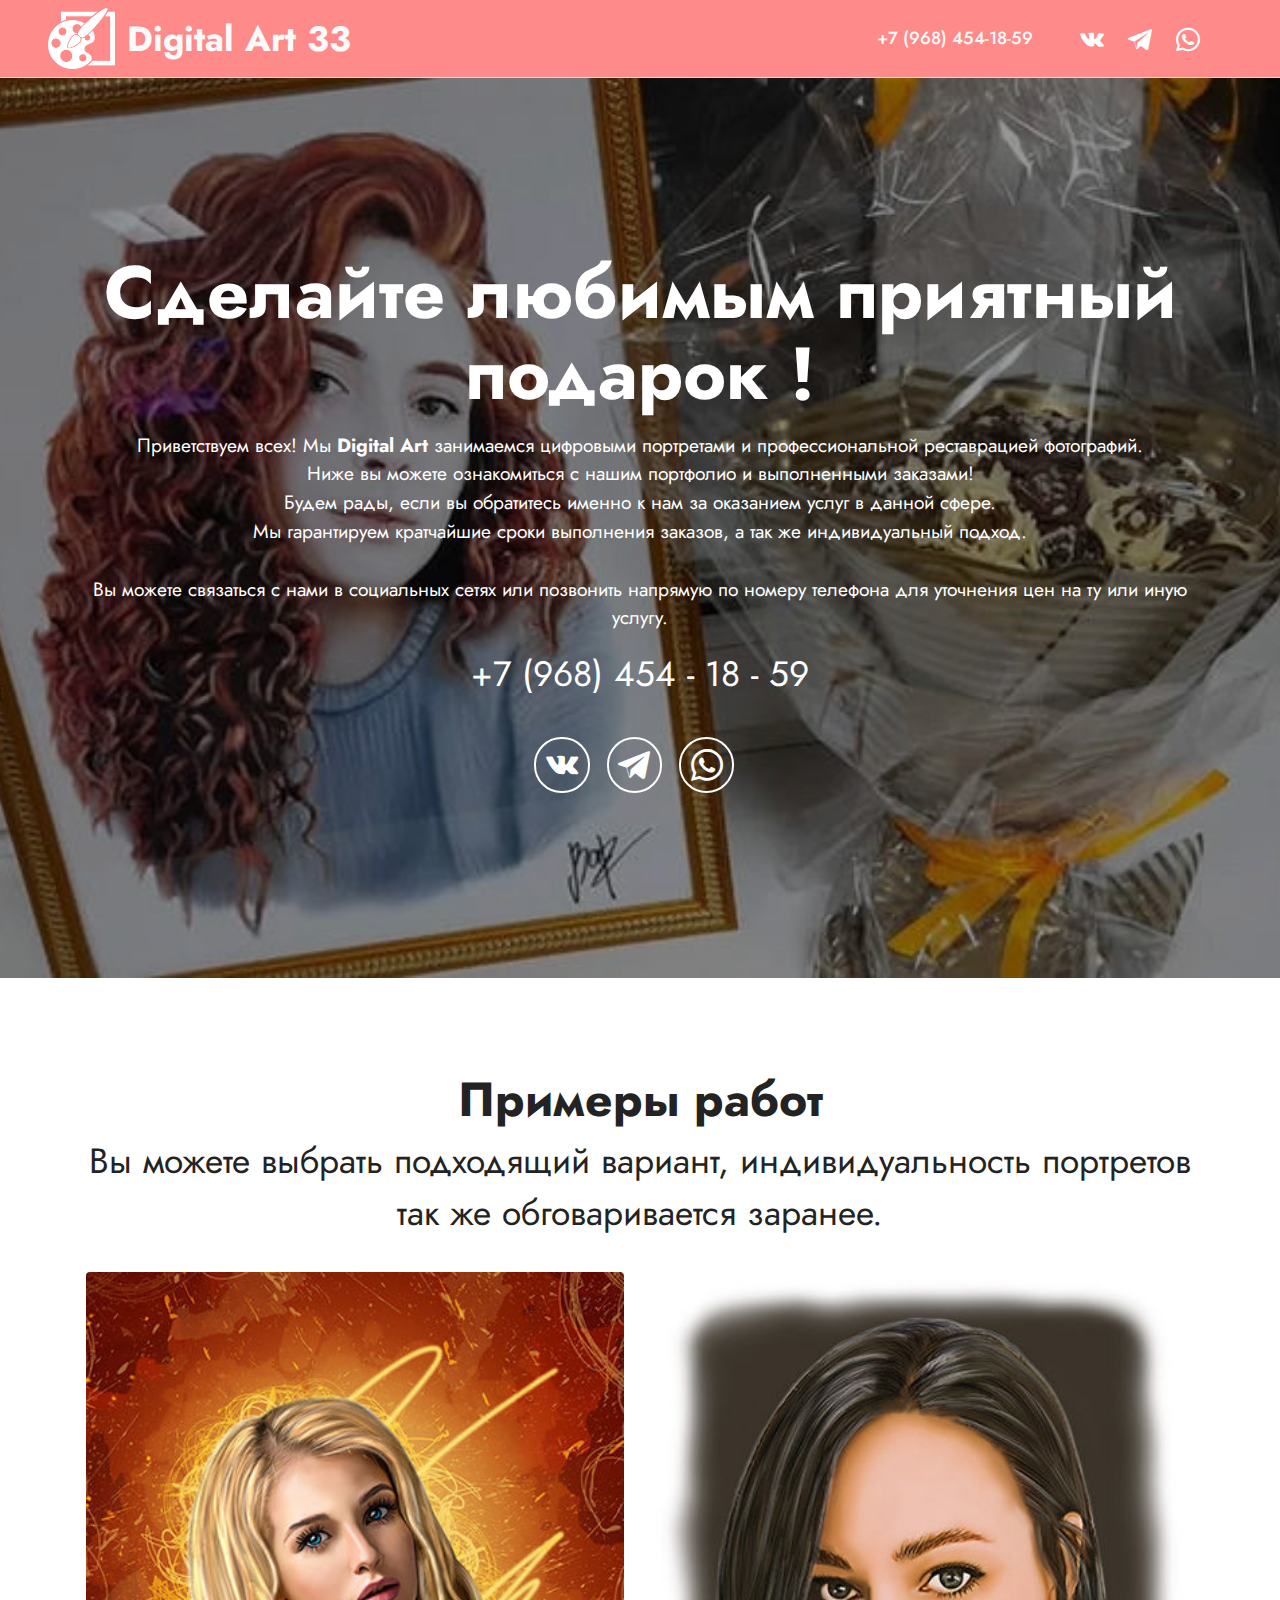
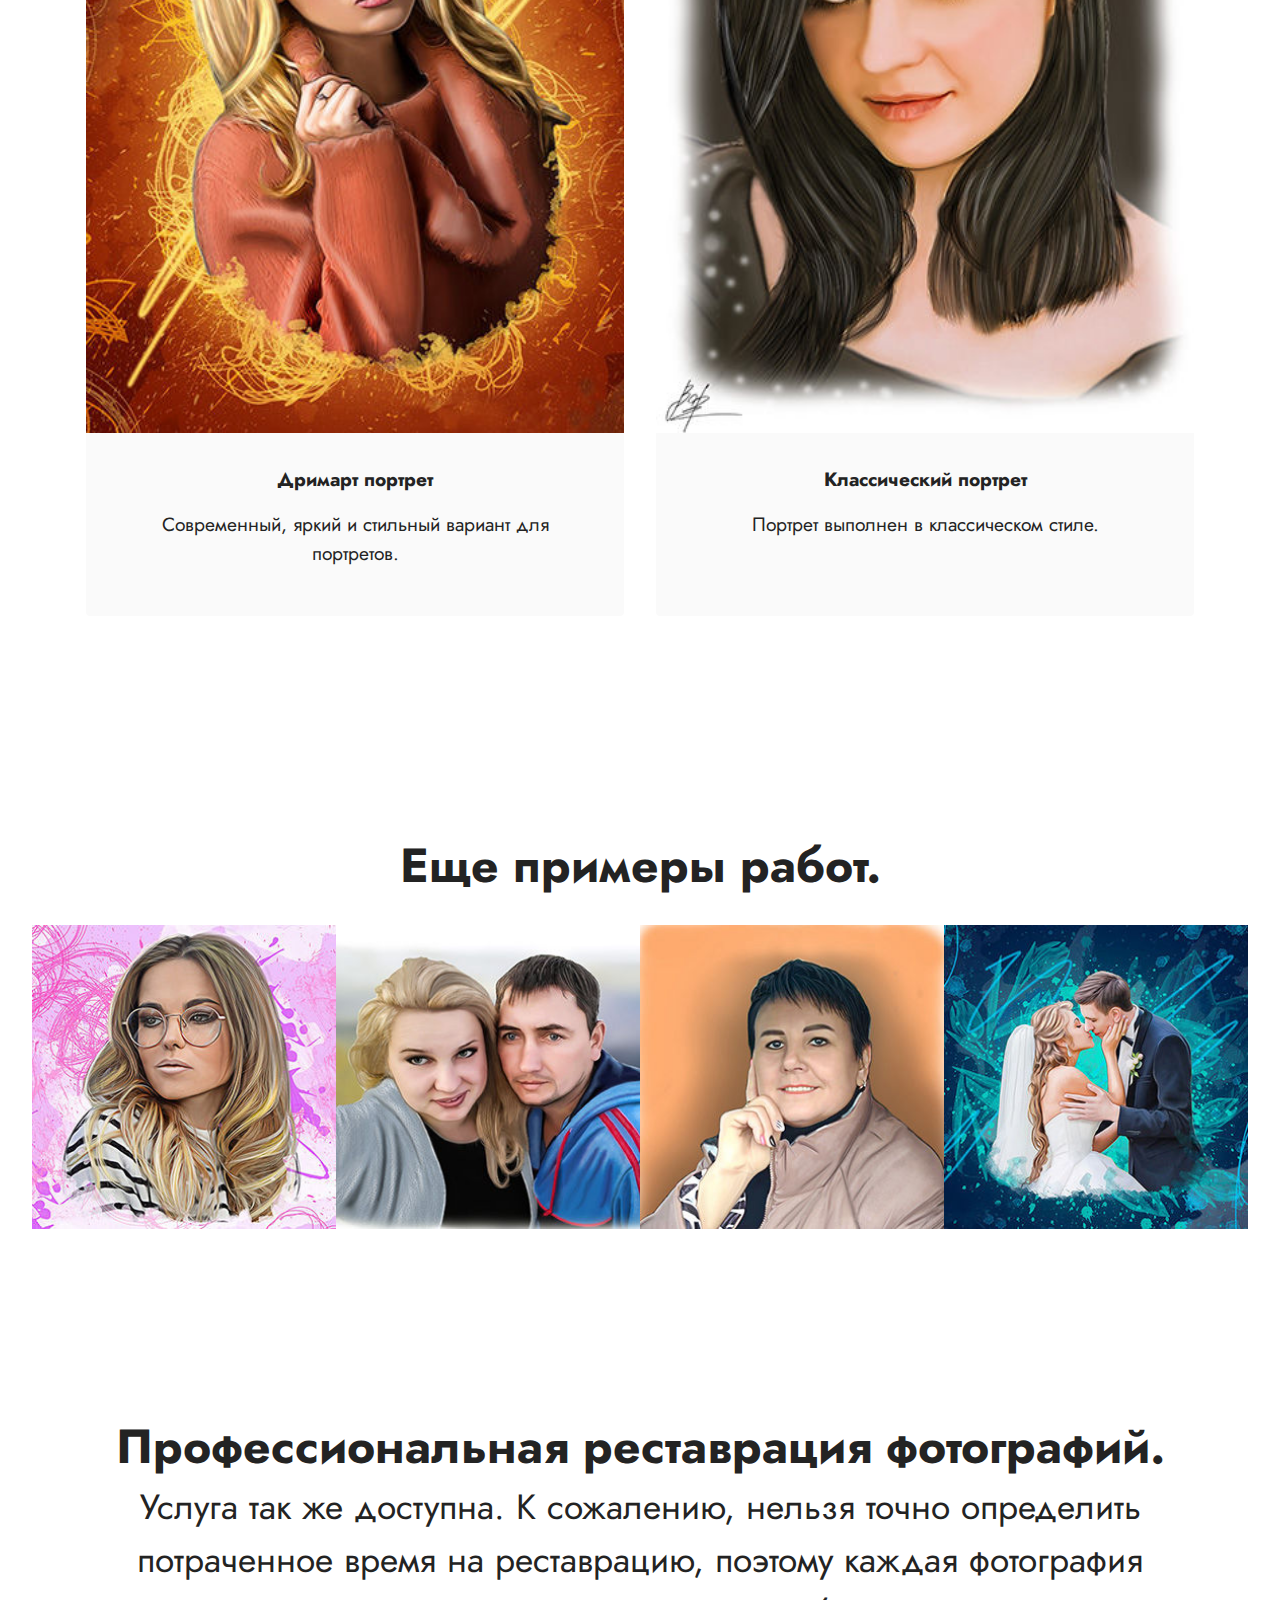
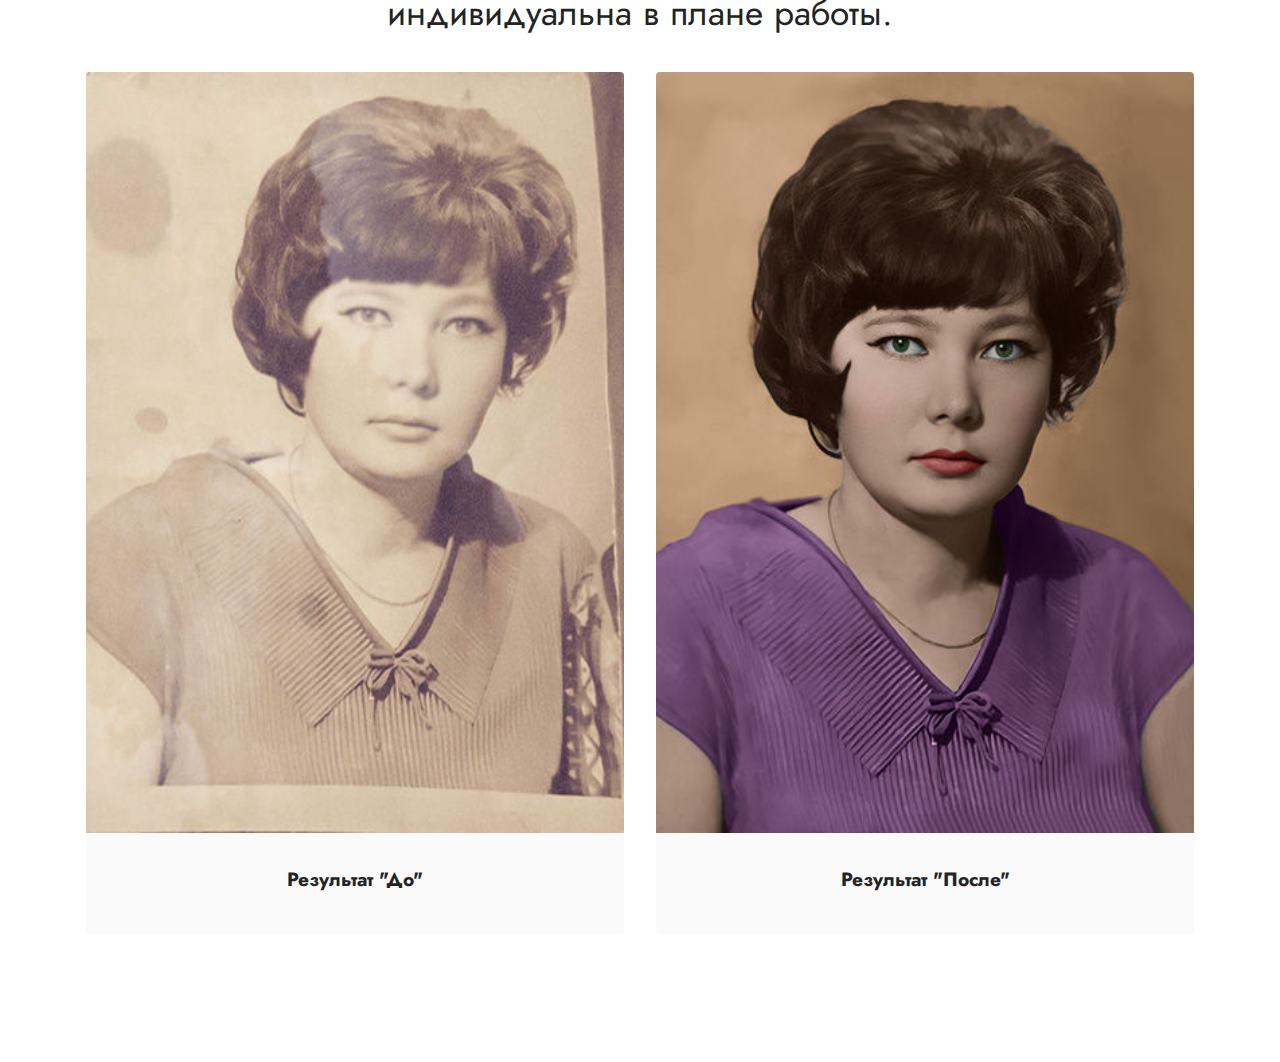
<file: index.html>
<!DOCTYPE html>
<html  >
<head>
  <!-- Site made with Mobirise Website Builder v5.4.0, https://mobirise.com -->
  <meta charset="UTF-8">
  <meta http-equiv="X-UA-Compatible" content="IE=edge">
  <meta name="generator" content="Mobirise v5.4.0, mobirise.com">
  <meta name="viewport" content="width=device-width, initial-scale=1, minimum-scale=1">
  <link rel="shortcut icon" href="assets/images/logo.png" type="image/x-icon">
  <meta name="description" content="">
  
  
  <title>Главная Digital Art</title>
  <link rel="stylesheet" href="assets/web/assets/mobirise-icons2/mobirise2.css">
  <link rel="stylesheet" href="assets/bootstrap/css/bootstrap.min.css">
  <link rel="stylesheet" href="assets/bootstrap/css/bootstrap-grid.min.css">
  <link rel="stylesheet" href="assets/bootstrap/css/bootstrap-reboot.min.css">
  <link rel="stylesheet" href="assets/dropdown/css/style.css">
  <link rel="stylesheet" href="assets/socicon/css/styles.css">
  <link rel="stylesheet" href="assets/theme/css/style.css">
  <link rel="preload" href="https://fonts.googleapis.com/css?family=Jost:100,200,300,400,500,600,700,800,900,100i,200i,300i,400i,500i,600i,700i,800i,900i&display=swap" as="style" onload="this.onload=null;this.rel='stylesheet'">
  <noscript><link rel="stylesheet" href="https://fonts.googleapis.com/css?family=Jost:100,200,300,400,500,600,700,800,900,100i,200i,300i,400i,500i,600i,700i,800i,900i&display=swap"></noscript>
  <link rel="preload" as="style" href="assets/mobirise/css/mbr-additional.css"><link rel="stylesheet" href="assets/mobirise/css/mbr-additional.css" type="text/css">
  
  
  
  
</head>
<body>
  
  <section data-bs-version="5" class="menu cid-s48OLK6784" once="menu" id="menu1-h">
    
    <nav class="navbar navbar-dropdown navbar-expand-lg">
        <div class="container-fluid">
            <div class="navbar-brand">
                <span class="navbar-logo">
                    
                        <img src="assets/images/logo.png" alt="Mobirise" style="height: 3.8rem;">
                    
                </span>
                <span class="navbar-caption-wrap"><a class="navbar-caption text-white display-5">Digital Art 33</a></span>
            </div>
            <button class="navbar-toggler" type="button" data-toggle="collapse" data-bs-toggle="collapse" data-target="#navbarSupportedContent" data-bs-target="#navbarSupportedContent" aria-controls="navbarNavAltMarkup" aria-expanded="false" aria-label="Toggle navigation">
                <div class="hamburger">
                    <span></span>
                    <span></span>
                    <span></span>
                    <span></span>
                </div>
            </button>
            <div class="collapse navbar-collapse" id="navbarSupportedContent">
                <ul class="navbar-nav nav-dropdown nav-right" data-app-modern-menu="true"><li class="nav-item"><a class="nav-link link text-white display-4">+7 (968) 454-18-59</a></li></ul>
                <div class="icons-menu">
                    <a class="iconfont-wrapper" href="https://vk.com/id260463100" target="_blank">
                        <span class="p-2 mbr-iconfont socicon-vkontakte socicon"></span>
                    </a>
                    <a class="iconfont-wrapper" target="_blank">
                        <span class="p-2 mbr-iconfont socicon-telegram socicon"></span>
                    </a>
                    <a class="iconfont-wrapper" target="_blank">
                        <span class="p-2 mbr-iconfont socicon-whatsapp socicon"></span>
                    </a>
                    
                </div>
                
            </div>
        </div>
    </nav>

</section>

<section data-bs-version="5" class="header13 cid-tvhFLvrvg8 mbr-fullscreen" id="header13-k">

    

    <div class="mbr-overlay" style="opacity: 0.4; background-color: rgb(0, 0, 0);"></div>

    <div class="align-center container">
        <div class="row justify-content-center">
            <div class="col-12 col-lg-12">
                <h1 class="mbr-section-title mbr-fonts-style mb-3 display-1"><strong>Сделайте любимым приятный подарок !</strong></h1>
                
                <p class="mbr-text mbr-fonts-style mb-3 display-7">Приветствуем всех! Мы <strong>Digital Art</strong> занимаемся цифровыми портретами и профессиональной реставрацией фотографий.<br>Ниже вы можете ознакомиться с нашим портфолио и выполненными заказами!<br>Будем рады, если вы обратитесь именно к нам за оказанием услуг в данной сфере.<br>Мы гарантируем кратчайшие сроки выполнения заказов, а так же индивидуальный подход.<br><br>Вы можете связаться с нами в социальных сетях или позвонить напрямую по номеру телефона для уточнения цен на ту или иную услугу.</p>
                <p class="mbr-text mbr-fonts-style mb-3 display-5">+7 (968) 454 - 18 - 59</p>
				
                <div class="social-row display-7 mt-5">
                    <div class="soc-item">
                        <a href="https://vk.com/id260463100" target="_blank">
                            <span class="mbr-iconfont socicon-vkontakte socicon"></span>
                        </a>
                    </div>
                    <div class="soc-item">
                        
                            <span class="mbr-iconfont socicon-telegram socicon"></span>
                        
                    </div>
                    <div class="soc-item">
                        
                            <span class="mbr-iconfont socicon-whatsapp socicon"></span>
                        
                    </div>
                    
                    
                </div>
            </div>
        </div>
    </div>
</section>

<section data-bs-version="5" class="gallery3 cid-tvhHA1VNw4" id="gallery3-m">
    
    
    <div class="container">
        <div class="mbr-section-head">
            <h4 class="mbr-section-title mbr-fonts-style align-center mb-0 display-2">
                <strong>Примеры работ</strong></h4>
            <h5 class="mbr-section-subtitle mbr-fonts-style align-center mb-0 mt-2 display-5">Вы можете выбрать подходящий вариант, индивидуальность портретов так же обговаривается заранее.</h5>
        </div>
        <div class="row mt-4">
            
            <div class="item features-image сol-12 col-md-6 col-lg-6 active">
                <div class="item-wrapper">
                    <div class="item-img">
                        <img src="assets/images/example-2-400x566.jpg" alt="" data-slide-to="0" data-bs-slide-to="0">
                    </div>
                    <div class="item-content">
                        <h5 class="item-title mbr-fonts-style display-7"><strong>Дримарт портрет</strong></h5>
                        
                        <p class="mbr-text mbr-fonts-style mt-3 display-7">
                            Современный, яркий и стильный вариант для портретов.<br></p>
                    </div>
                    
                </div>
            </div><div class="item features-image сol-12 col-md-6 col-lg-6">
                <div class="item-wrapper">
                    <div class="item-img">
                        <img src="assets/images/example-1-400x566.jpg" alt="" data-slide-to="1" data-bs-slide-to="1">
                    </div>
                    <div class="item-content">
                        <h5 class="item-title mbr-fonts-style display-7">
                            <strong>Классический портрет</strong></h5>
                        
                        <p class="mbr-text mbr-fonts-style mt-3 display-7">Портрет выполнен в классическом стиле.</p>
                    </div>
                    
                </div>
            </div>
            
            
        </div>
    </div>
</section>

<section data-bs-version="5" class="gallery6 mbr-gallery cid-tvhHCPKpa7" id="gallery6-n">
    

    

    <div class="container-fluid">
        <div class="mbr-section-head">
            <h3 class="mbr-section-title mbr-fonts-style align-center m-0 display-2"><strong>Еще примеры работ.</strong></h3>
            
        </div>
        <div class="row mbr-gallery mt-4">
            <div class="col-12 col-md-6 col-lg-3 item gallery-image active">
                <div class="item-wrapper" data-toggle="modal" data-bs-toggle="modal" data-target="#tvhUDPCLIa-modal" data-bs-target="#tvhUDPCLIa-modal">
                    <img class="w-100" src="assets/images/example-lw-3-300x300.jpg" alt="" data-slide-to="0" data-bs-slide-to="0" data-target="#lb-tvhUDPCLIa" data-bs-target="#lb-tvhUDPCLIa">
                    <div class="icon-wrapper">
                        <span class="mobi-mbri mobi-mbri-search mbr-iconfont mbr-iconfont-btn"></span>
                    </div>
                </div>
                
            </div><div class="col-12 col-md-6 col-lg-3 item gallery-image">
                <div class="item-wrapper" data-toggle="modal" data-bs-toggle="modal" data-target="#tvhUDPCLIa-modal" data-bs-target="#tvhUDPCLIa-modal">
                    <img class="w-100" src="assets/images/example-lw-1-300x300.jpg" alt="" data-slide-to="1" data-bs-slide-to="1" data-target="#lb-tvhUDPCLIa" data-bs-target="#lb-tvhUDPCLIa">
                    <div class="icon-wrapper">
                        <span class="mobi-mbri mobi-mbri-search mbr-iconfont mbr-iconfont-btn"></span>
                    </div>
                </div>
                
            </div>
            
            <div class="col-12 col-md-6 col-lg-3 item gallery-image">
                <div class="item-wrapper" data-toggle="modal" data-bs-toggle="modal" data-target="#tvhUDPCLIa-modal" data-bs-target="#tvhUDPCLIa-modal">
                    <img class="w-100" src="assets/images/example-lw-2-300x300.jpg" alt="" data-slide-to="2" data-bs-slide-to="2" data-target="#lb-tvhUDPCLIa" data-bs-target="#lb-tvhUDPCLIa">
                    <div class="icon-wrapper">
                        <span class="mobi-mbri mobi-mbri-search mbr-iconfont mbr-iconfont-btn"></span>
                    </div>
                </div>
                
            </div>
            <div class="col-12 col-md-6 col-lg-3 item gallery-image">
                <div class="item-wrapper" data-toggle="modal" data-bs-toggle="modal" data-target="#tvhUDPCLIa-modal" data-bs-target="#tvhUDPCLIa-modal">
                    <img class="w-100" src="assets/images/example-lw-4-300x300.jpg" alt="" data-slide-to="3" data-bs-slide-to="3" data-target="#lb-tvhUDPCLIa" data-bs-target="#lb-tvhUDPCLIa">
                    <div class="icon-wrapper">
                        <span class="mobi-mbri mobi-mbri-search mbr-iconfont mbr-iconfont-btn"></span>
                    </div>
                </div>
                
            </div>
        </div>

        <div class="modal mbr-slider" tabindex="-1" role="dialog" aria-hidden="true" id="tvhUDPCLIa-modal">
            <div class="modal-dialog" role="document">
                <div class="modal-content">
                    <div class="modal-body">
                        <div class="carousel slide" id="lb-tvhUDPCLIa" data-ride="carousel" data-bs-ride="carousel" data-interval="3000" data-bs-interval="3000">
                            <div class="carousel-inner">
                                <div class="carousel-item active">
                                    <img class="d-block w-100" src="assets/images/example-lw-3-300x300.jpg" alt="">
                                </div><div class="carousel-item">
                                    <img class="d-block w-100" src="assets/images/example-lw-1-300x300.jpg" alt="">
                                </div>
                                
                                <div class="carousel-item">
                                    <img class="d-block w-100" src="assets/images/example-lw-2-300x300.jpg" alt="">
                                </div>
                                <div class="carousel-item">
                                    <img class="d-block w-100" src="assets/images/example-lw-4-300x300.jpg" alt="">
                                </div>
                            </div>
                            <ol class="carousel-indicators">
                                <li data-slide-to="0" data-bs-slide-to="0" class="active" data-target="#lb-tvhUDPCLIa" data-bs-target="#lb-tvhUDPCLIa"></li>
                                <li data-slide-to="1" data-bs-slide-to="1" data-target="#lb-tvhUDPCLIa" data-bs-target="#lb-tvhUDPCLIa"></li>
                                <li data-slide-to="2" data-bs-slide-to="2" data-target="#lb-tvhUDPCLIa" data-bs-target="#lb-tvhUDPCLIa"></li>
                                <li data-slide-to="3" data-bs-slide-to="3" data-target="#lb-tvhUDPCLIa" data-bs-target="#lb-tvhUDPCLIa"></li>
                            </ol>
                            <a role="button" href="" class="close" data-dismiss="modal" data-bs-dismiss="modal" aria-label="Close">
                            </a>
                            <a class="carousel-control-prev carousel-control" role="button" data-slide="prev" data-bs-slide="prev" href="#lb-tvhUDPCLIa">
                                <span class="mobi-mbri mobi-mbri-arrow-prev" aria-hidden="true"></span>
                                <span class="sr-only visually-hidden">Previous</span>
                            </a>
                            <a class="carousel-control-next carousel-control" role="button" data-slide="next" data-bs-slide="next" href="#lb-tvhUDPCLIa">
                                <span class="mobi-mbri mobi-mbri-arrow-next" aria-hidden="true"></span>
                                <span class="sr-only visually-hidden">Next</span>
                            </a>
                        </div>
                    </div>
                </div>
            </div>
        </div>
    </div>
</section>

<section data-bs-version="5" class="gallery1 cid-tvhR8s0IdM" id="gallery1-o">
    
    
    <div class="container">
        <div class="mbr-section-head">
            <h4 class="mbr-section-title mbr-fonts-style align-center mb-0 display-2"><strong>Профессиональная реставрация фотографий.</strong></h4>
            <h5 class="mbr-section-subtitle mbr-fonts-style align-center mb-0 mt-2 display-5">
                Услуга так же доступна. К сожалению, нельзя точно определить потраченное время на реставрацию, поэтому каждая фотография индивидуальна в плане работы.</h5>
        </div>
        <div class="row mt-4">
            <div class="item features-image сol-12 col-md-6 col-lg-6">
                <div class="item-wrapper">
                    <div class="item-img">
                        <img src="assets/images/example-lw-restov-1-400x566.jpg" alt="">
                    </div>
                    <div class="item-content">
                        <h5 class="item-title mbr-fonts-style display-7">
                            <strong>Результат "До"</strong></h5>
                        
                        
                    </div>
                    
                </div>
            </div>
            <div class="item features-image сol-12 col-md-6 col-lg-6">
                <div class="item-wrapper">
                    <div class="item-img">
                        <img src="assets/images/example-lw-restov-2-400x566.jpg" alt="">
                    </div>
                    <div class="item-content">
                        <h5 class="item-title mbr-fonts-style display-7"><strong>Результат "После"</strong></h5>
                        
                        
                    </div>
                    
                </div>
            </div>
            
            
        </div>
    </div>
</section>
<section><a href="https://mobirise.site/u"</section>
<script src="assets/bootstrap/js/bootstrap.bundle.min.js"></script>
<script src="assets/smoothscroll/smooth-scroll.js"></script>
<script src="assets/ytplayer/index.js"></script>
<script src="assets/dropdown/js/navbar-dropdown.js"></script>
<script src="assets/theme/js/script.js"></script>  
  
  
</body>
</html>
</file>
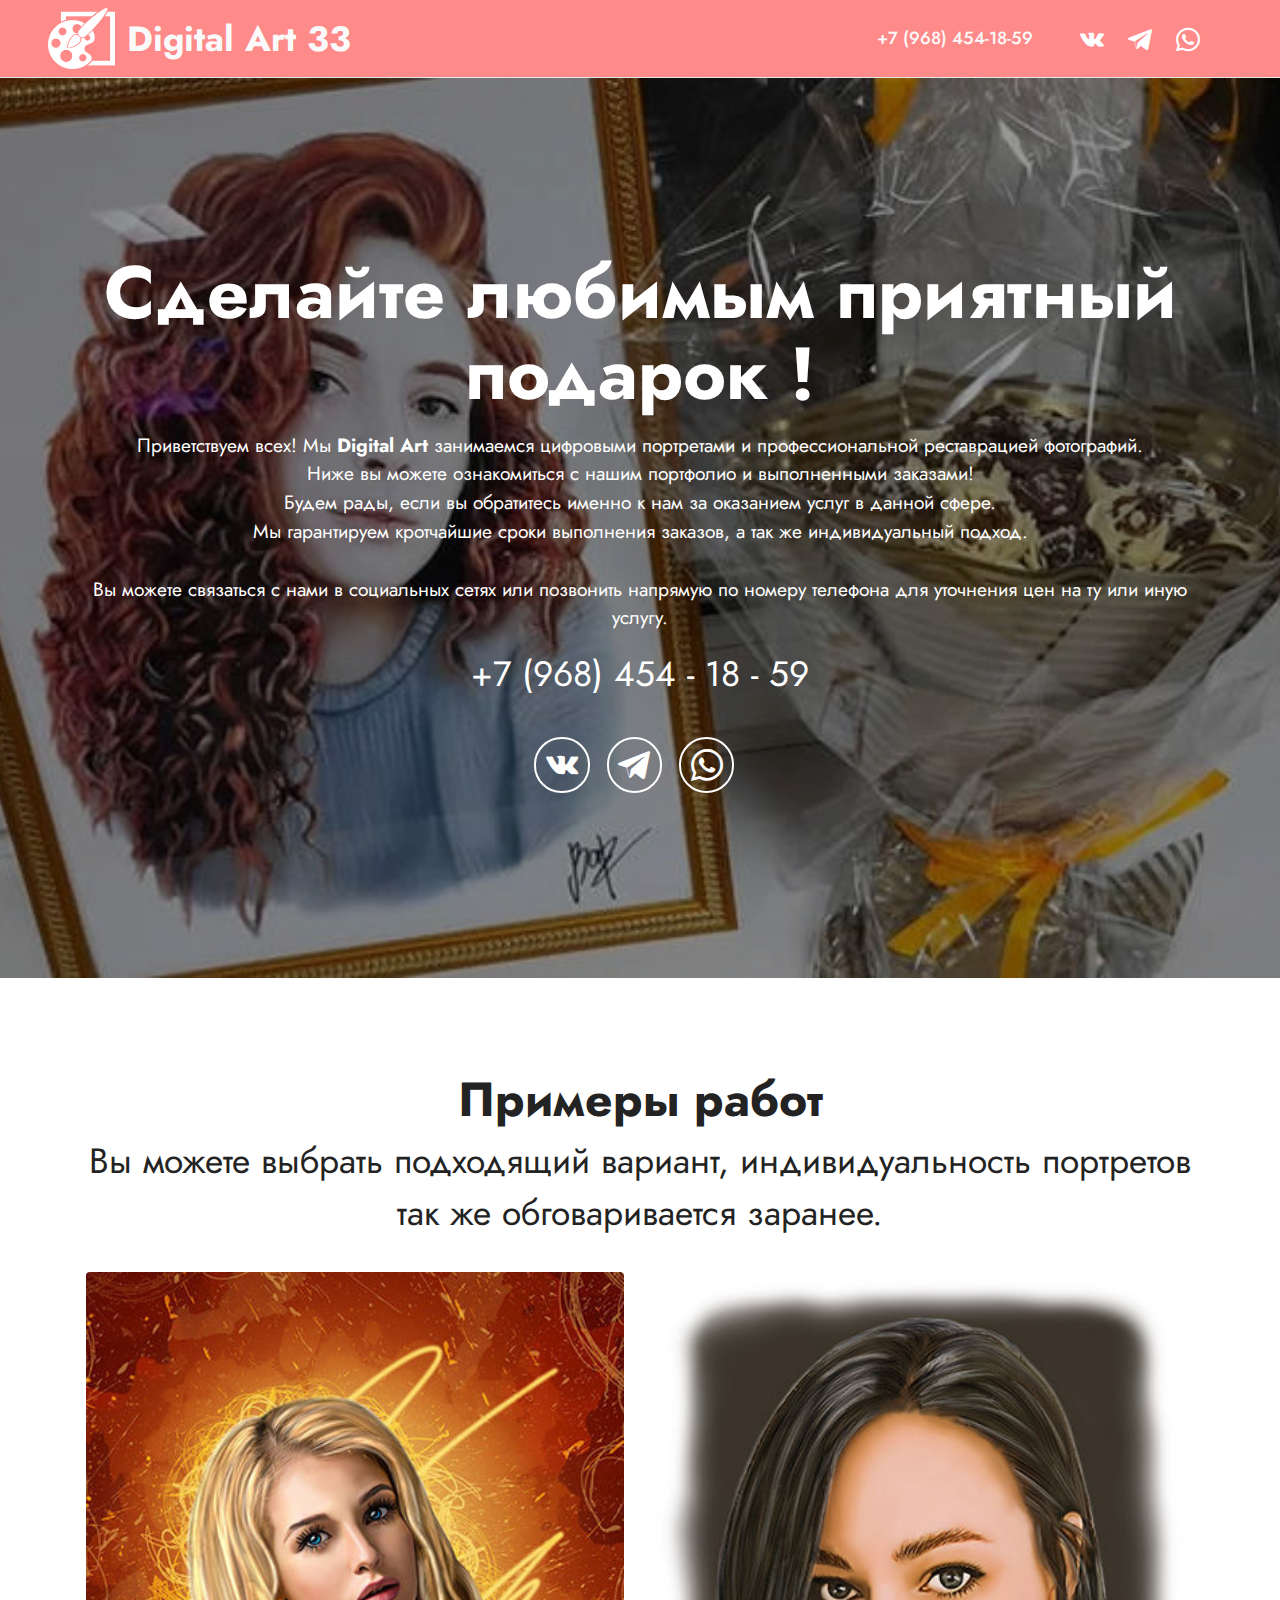
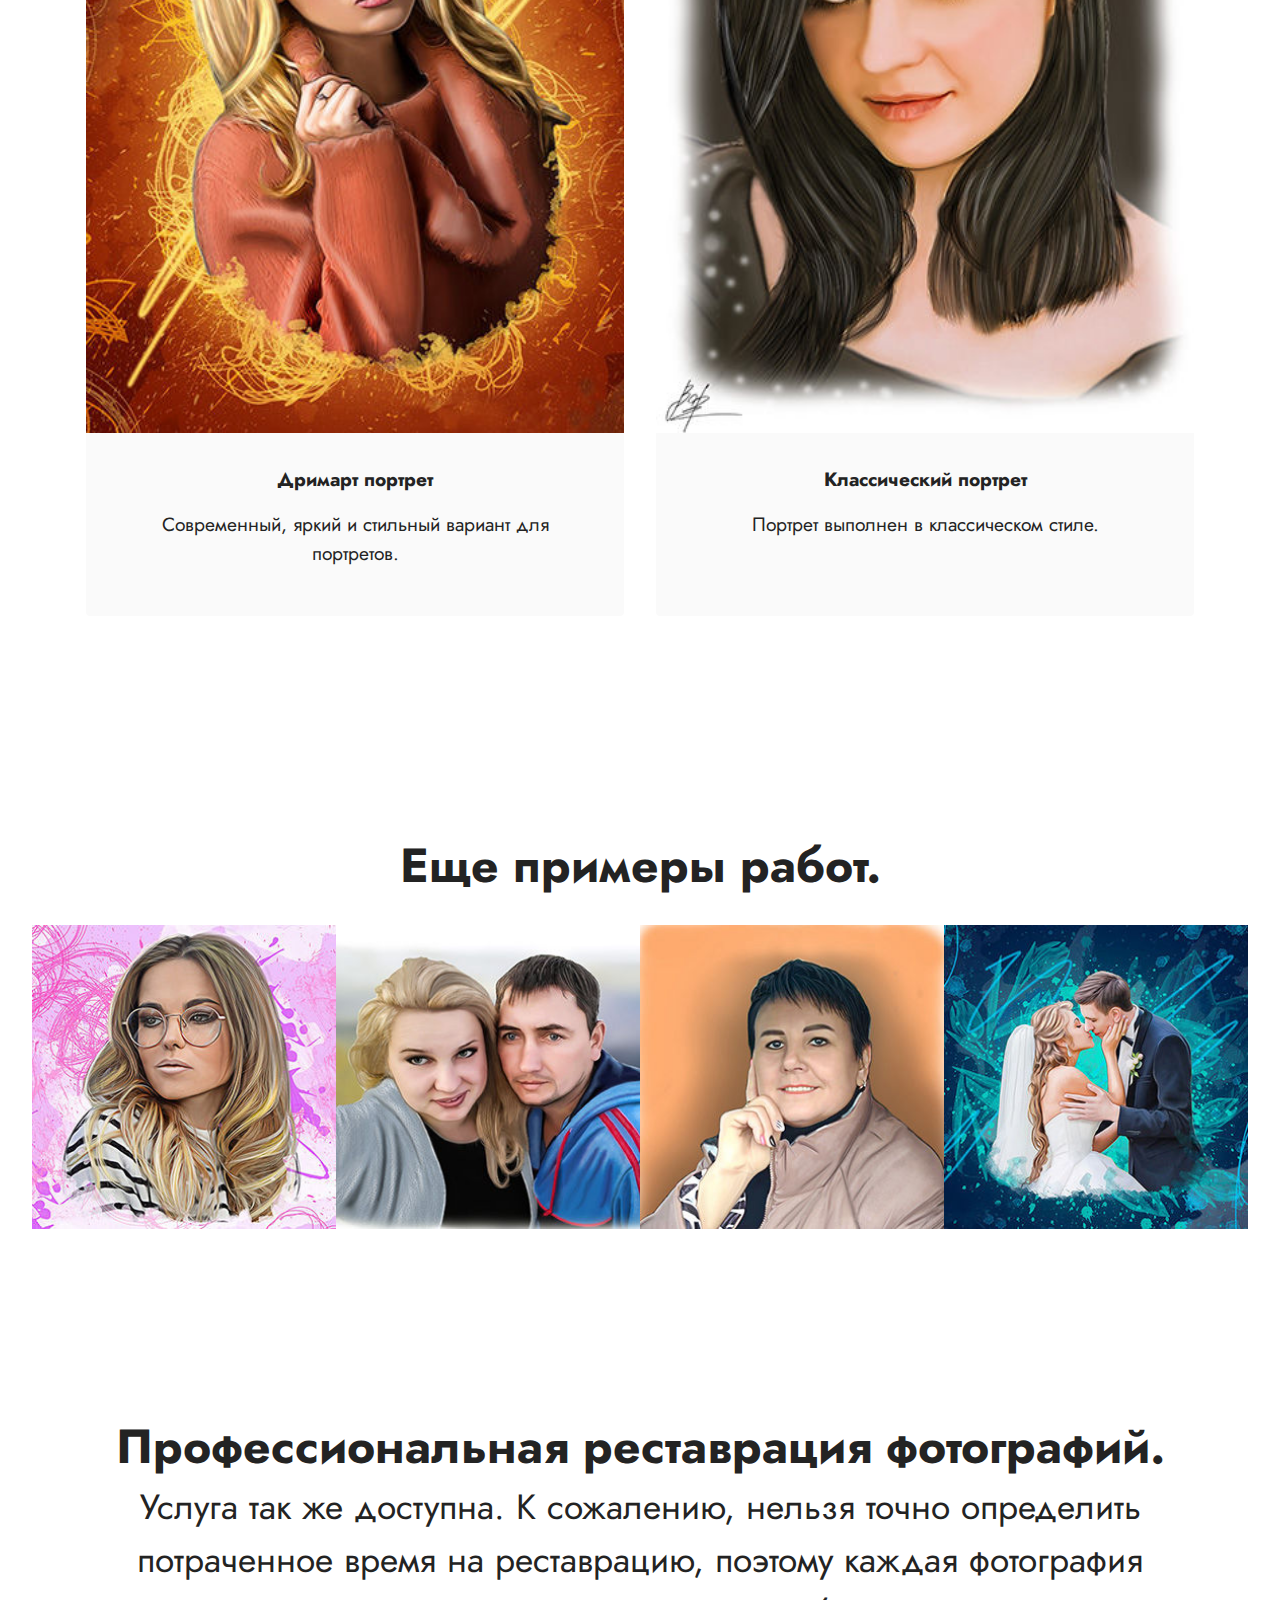
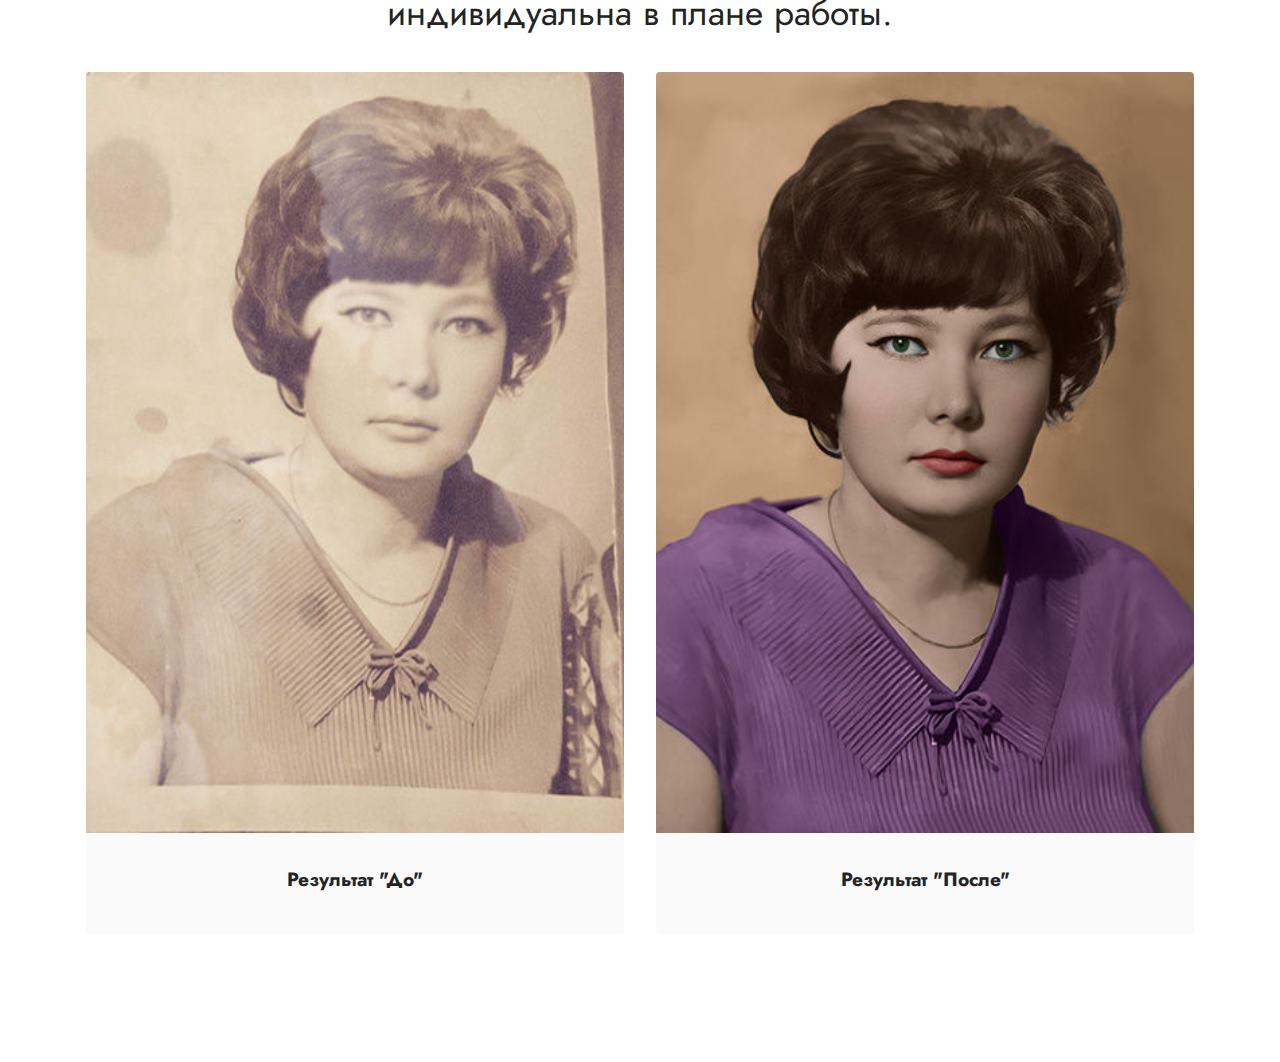
<file: index — копия.html>
<!DOCTYPE html>
<html  >
<head>
  <!-- Site made with Mobirise Website Builder v5.4.0, https://mobirise.com -->
  <meta charset="UTF-8">
  <meta http-equiv="X-UA-Compatible" content="IE=edge">
  <meta name="generator" content="Mobirise v5.4.0, mobirise.com">
  <meta name="viewport" content="width=device-width, initial-scale=1, minimum-scale=1">
  <link rel="shortcut icon" href="assets/images/logo.png" type="image/x-icon">
  <meta name="description" content="">
  
  
  <title>Главная Digital Art</title>
  <link rel="stylesheet" href="assets/web/assets/mobirise-icons2/mobirise2.css">
  <link rel="stylesheet" href="assets/bootstrap/css/bootstrap.min.css">
  <link rel="stylesheet" href="assets/bootstrap/css/bootstrap-grid.min.css">
  <link rel="stylesheet" href="assets/bootstrap/css/bootstrap-reboot.min.css">
  <link rel="stylesheet" href="assets/dropdown/css/style.css">
  <link rel="stylesheet" href="assets/socicon/css/styles.css">
  <link rel="stylesheet" href="assets/theme/css/style.css">
  <link rel="preload" href="https://fonts.googleapis.com/css?family=Jost:100,200,300,400,500,600,700,800,900,100i,200i,300i,400i,500i,600i,700i,800i,900i&display=swap" as="style" onload="this.onload=null;this.rel='stylesheet'">
  <noscript><link rel="stylesheet" href="https://fonts.googleapis.com/css?family=Jost:100,200,300,400,500,600,700,800,900,100i,200i,300i,400i,500i,600i,700i,800i,900i&display=swap"></noscript>
  <link rel="preload" as="style" href="assets/mobirise/css/mbr-additional.css"><link rel="stylesheet" href="assets/mobirise/css/mbr-additional.css" type="text/css">
  
  
  
  
</head>
<body>
  
  <section data-bs-version="5" class="menu cid-s48OLK6784" once="menu" id="menu1-h">
    
    <nav class="navbar navbar-dropdown navbar-expand-lg">
        <div class="container-fluid">
            <div class="navbar-brand">
                <span class="navbar-logo">
                    
                        <img src="assets/images/logo.png" style="height: 3.8rem;">
                    
                </span>
                <span class="navbar-caption-wrap"><a class="navbar-caption text-white display-5">Digital Art 33</a></span>
            </div>
            <button class="navbar-toggler" type="button" data-toggle="collapse" data-bs-toggle="collapse" data-target="#navbarSupportedContent" data-bs-target="#navbarSupportedContent" aria-controls="navbarNavAltMarkup" aria-expanded="false" aria-label="Toggle navigation">
                <div class="hamburger">
                    <span></span>
                    <span></span>
                    <span></span>
                    <span></span>
                </div>
            </button>
            <div class="collapse navbar-collapse" id="navbarSupportedContent">
                <ul class="navbar-nav nav-dropdown nav-right" data-app-modern-menu="true"><li class="nav-item"><a class="nav-link link text-white display-4">+7 (968) 454-18-59</a></li></ul>
                <div class="icons-menu">
                    <a class="iconfont-wrapper" href="https://vk.com/id260463100" target="_blank">
                        <span class="p-2 mbr-iconfont socicon-vkontakte socicon"></span>
                    </a>
                    <a class="iconfont-wrapper" target="_blank">
                        <span class="p-2 mbr-iconfont socicon-telegram socicon"></span>
                    </a>
                    <a class="iconfont-wrapper" target="_blank">
                        <span class="p-2 mbr-iconfont socicon-whatsapp socicon"></span>
                    </a>
                    
                </div>
                
            </div>
        </div>
    </nav>

</section>

<section data-bs-version="5" class="header13 cid-tvhFLvrvg8 mbr-fullscreen" id="header13-k">

    

    <div class="mbr-overlay" style="opacity: 0.4; background-color: rgb(0, 0, 0);"></div>

    <div class="align-center container">
        <div class="row justify-content-center">
            <div class="col-12 col-lg-12">
                <h1 class="mbr-section-title mbr-fonts-style mb-3 display-1"><strong>Сделайте любимым приятный подарок !</strong></h1>
                
                <p class="mbr-text mbr-fonts-style mb-3 display-7">Приветствуем всех! Мы <strong>Digital Art</strong> занимаемся цифровыми портретами и профессиональной реставрацией фотографий.<br>Ниже вы можете ознакомиться с нашим портфолио и выполненными заказами!<br>Будем рады, если вы обратитесь именно к нам за оказанием услуг в данной сфере.<br>Мы гарантируем кротчайшие сроки выполнения заказов, а так же индивидуальный подход.<br><br>Вы можете связаться с нами в социальных сетях или позвонить напрямую по номеру телефона для уточнения цен на ту или иную услугу.</p>
                <p class="mbr-text mbr-fonts-style mb-3 display-5">+7 (968) 454 - 18 - 59</p>
				
                <div class="social-row display-7 mt-5">
                    <div class="soc-item">
                        <a href="https://vk.com/id260463100" target="_blank">
                            <span class="mbr-iconfont socicon-vkontakte socicon"></span>
                        </a>
                    </div>
                    <div class="soc-item">
                        
                            <span class="mbr-iconfont socicon-telegram socicon"></span>
                        
                    </div>
                    <div class="soc-item">
                        
                            <span class="mbr-iconfont socicon-whatsapp socicon"></span>
                        
                    </div>
                    
                    
                </div>
            </div>
        </div>
    </div>
</section>

<section data-bs-version="5" class="gallery3 cid-tvhHA1VNw4" id="gallery3-m">
    
    
    <div class="container">
        <div class="mbr-section-head">
            <h4 class="mbr-section-title mbr-fonts-style align-center mb-0 display-2">
                <strong>Примеры работ</strong></h4>
            <h5 class="mbr-section-subtitle mbr-fonts-style align-center mb-0 mt-2 display-5">Вы можете выбрать подходящий вариант, индивидуальность портретов так же обговаривается заранее.</h5>
        </div>
        <div class="row mt-4">
            
            <div class="item features-image сol-12 col-md-6 col-lg-6 active">
                <div class="item-wrapper">
                    <div class="item-img">
                        <img src="assets/images/example-2-400x566.jpg" alt="" data-slide-to="0" data-bs-slide-to="0">
                    </div>
                    <div class="item-content">
                        <h5 class="item-title mbr-fonts-style display-7"><strong>Дримарт портрет</strong></h5>
                        
                        <p class="mbr-text mbr-fonts-style mt-3 display-7">
                            Современный, яркий и стильный вариант для портретов.<br></p>
                    </div>
                    
                </div>
            </div><div class="item features-image сol-12 col-md-6 col-lg-6">
                <div class="item-wrapper">
                    <div class="item-img">
                        <img src="assets/images/example-1-400x566.jpg" alt="" data-slide-to="1" data-bs-slide-to="1">
                    </div>
                    <div class="item-content">
                        <h5 class="item-title mbr-fonts-style display-7">
                            <strong>Классический портрет</strong></h5>
                        
                        <p class="mbr-text mbr-fonts-style mt-3 display-7">Портрет выполнен в классическом стиле.</p>
                    </div>
                    
                </div>
            </div>
            
            
        </div>
    </div>
</section>

<section data-bs-version="5" class="gallery6 mbr-gallery cid-tvhHCPKpa7" id="gallery6-n">
    

    

    <div class="container-fluid">
        <div class="mbr-section-head">
            <h3 class="mbr-section-title mbr-fonts-style align-center m-0 display-2"><strong>Еще примеры работ.</strong></h3>
            
        </div>
        <div class="row mbr-gallery mt-4">
            <div class="col-12 col-md-6 col-lg-3 item gallery-image active">
                <div class="item-wrapper" data-toggle="modal" data-bs-toggle="modal" data-target="#tvhUDPCLIa-modal" data-bs-target="#tvhUDPCLIa-modal">
                    <img class="w-100" src="assets/images/example-lw-3-300x300.jpg" alt="" data-slide-to="0" data-bs-slide-to="0" data-target="#lb-tvhUDPCLIa" data-bs-target="#lb-tvhUDPCLIa">
                    <div class="icon-wrapper">
                        <span class="mobi-mbri mobi-mbri-search mbr-iconfont mbr-iconfont-btn"></span>
                    </div>
                </div>
                
            </div><div class="col-12 col-md-6 col-lg-3 item gallery-image">
                <div class="item-wrapper" data-toggle="modal" data-bs-toggle="modal" data-target="#tvhUDPCLIa-modal" data-bs-target="#tvhUDPCLIa-modal">
                    <img class="w-100" src="assets/images/example-lw-1-300x300.jpg" alt="" data-slide-to="1" data-bs-slide-to="1" data-target="#lb-tvhUDPCLIa" data-bs-target="#lb-tvhUDPCLIa">
                    <div class="icon-wrapper">
                        <span class="mobi-mbri mobi-mbri-search mbr-iconfont mbr-iconfont-btn"></span>
                    </div>
                </div>
                
            </div>
            
            <div class="col-12 col-md-6 col-lg-3 item gallery-image">
                <div class="item-wrapper" data-toggle="modal" data-bs-toggle="modal" data-target="#tvhUDPCLIa-modal" data-bs-target="#tvhUDPCLIa-modal">
                    <img class="w-100" src="assets/images/example-lw-2-300x300.jpg" alt="" data-slide-to="2" data-bs-slide-to="2" data-target="#lb-tvhUDPCLIa" data-bs-target="#lb-tvhUDPCLIa">
                    <div class="icon-wrapper">
                        <span class="mobi-mbri mobi-mbri-search mbr-iconfont mbr-iconfont-btn"></span>
                    </div>
                </div>
                
            </div>
            <div class="col-12 col-md-6 col-lg-3 item gallery-image">
                <div class="item-wrapper" data-toggle="modal" data-bs-toggle="modal" data-target="#tvhUDPCLIa-modal" data-bs-target="#tvhUDPCLIa-modal">
                    <img class="w-100" src="assets/images/example-lw-4-300x300.jpg" alt="" data-slide-to="3" data-bs-slide-to="3" data-target="#lb-tvhUDPCLIa" data-bs-target="#lb-tvhUDPCLIa">
                    <div class="icon-wrapper">
                        <span class="mobi-mbri mobi-mbri-search mbr-iconfont mbr-iconfont-btn"></span>
                    </div>
                </div>
                
            </div>
        </div>

        <div class="modal mbr-slider" tabindex="-1" role="dialog" aria-hidden="true" id="tvhUDPCLIa-modal">
            <div class="modal-dialog" role="document">
                <div class="modal-content">
                    <div class="modal-body">
                        <div class="carousel slide" id="lb-tvhUDPCLIa" data-ride="carousel" data-bs-ride="carousel" data-interval="3000" data-bs-interval="3000">
                            <div class="carousel-inner">
                                <div class="carousel-item active">
                                    <img class="d-block w-100" src="assets/images/example-lw-3-300x300.jpg" alt="">
                                </div><div class="carousel-item">
                                    <img class="d-block w-100" src="assets/images/example-lw-1-300x300.jpg" alt="">
                                </div>
                                
                                <div class="carousel-item">
                                    <img class="d-block w-100" src="assets/images/example-lw-2-300x300.jpg" alt="">
                                </div>
                                <div class="carousel-item">
                                    <img class="d-block w-100" src="assets/images/example-lw-4-300x300.jpg" alt="">
                                </div>
                            </div>
                            <ol class="carousel-indicators">
                                <li data-slide-to="0" data-bs-slide-to="0" class="active" data-target="#lb-tvhUDPCLIa" data-bs-target="#lb-tvhUDPCLIa"></li>
                                <li data-slide-to="1" data-bs-slide-to="1" data-target="#lb-tvhUDPCLIa" data-bs-target="#lb-tvhUDPCLIa"></li>
                                <li data-slide-to="2" data-bs-slide-to="2" data-target="#lb-tvhUDPCLIa" data-bs-target="#lb-tvhUDPCLIa"></li>
                                <li data-slide-to="3" data-bs-slide-to="3" data-target="#lb-tvhUDPCLIa" data-bs-target="#lb-tvhUDPCLIa"></li>
                            </ol>
                            <a role="button" href="" class="close" data-dismiss="modal" data-bs-dismiss="modal" aria-label="Close">
                            </a>
                            <a class="carousel-control-prev carousel-control" role="button" data-slide="prev" data-bs-slide="prev" href="#lb-tvhUDPCLIa">
                                <span class="mobi-mbri mobi-mbri-arrow-prev" aria-hidden="true"></span>
                                <span class="sr-only visually-hidden">Previous</span>
                            </a>
                            <a class="carousel-control-next carousel-control" role="button" data-slide="next" data-bs-slide="next" href="#lb-tvhUDPCLIa">
                                <span class="mobi-mbri mobi-mbri-arrow-next" aria-hidden="true"></span>
                                <span class="sr-only visually-hidden">Next</span>
                            </a>
                        </div>
                    </div>
                </div>
            </div>
        </div>
    </div>
</section>

<section data-bs-version="5" class="gallery1 cid-tvhR8s0IdM" id="gallery1-o">
    
    
    <div class="container">
        <div class="mbr-section-head">
            <h4 class="mbr-section-title mbr-fonts-style align-center mb-0 display-2"><strong>Профессиональная&nbsp;реставрация фотографий.</strong></h4>
            <h5 class="mbr-section-subtitle mbr-fonts-style align-center mb-0 mt-2 display-5">
                Услуга так же доступна. К сожалению, нельзя точно определить потраченное время на реставрацию, поэтому каждая фотография индивидуальна в плане работы.</h5>
        </div>
        <div class="row mt-4">
            <div class="item features-image сol-12 col-md-6 col-lg-6">
                <div class="item-wrapper">
                    <div class="item-img">
                        <img src="assets/images/example-lw-restov-1-400x566.jpg" alt="">
                    </div>
                    <div class="item-content">
                        <h5 class="item-title mbr-fonts-style display-7">
                            <strong>Результат "До"</strong></h5>
                        
                        
                    </div>
                    
                </div>
            </div>
            <div class="item features-image сol-12 col-md-6 col-lg-6">
                <div class="item-wrapper">
                    <div class="item-img">
                        <img src="assets/images/example-lw-restov-2-400x566.jpg" alt="">
                    </div>
                    <div class="item-content">
                        <h5 class="item-title mbr-fonts-style display-7"><strong>Результат "После"</strong></h5>
                        
                        
                    </div>
                    
                </div>
            </div>
            
            
        </div>
    </div>
</section>
<section><a href="https://mobirise.site/u"</section>
<script src="assets/bootstrap/js/bootstrap.bundle.min.js"></script>
<script src="assets/smoothscroll/smooth-scroll.js"></script>
<script src="assets/ytplayer/index.js"></script>
<script src="assets/dropdown/js/navbar-dropdown.js"></script>
<script src="assets/theme/js/script.js"></script>  
  
  
</body>
</html>
</file>
<file: assets/web/assets/mobirise-icons2/mobirise2.css>
@font-face {
  font-family: 'Moririse2';
  font-display: swap;
  src:  url('mobirise2.eot?f2bix4');
  src:  url('mobirise2.eot?f2bix4#iefix') format('embedded-opentype'),
    url('mobirise2.ttf?f2bix4') format('truetype'),
    url('mobirise2.woff?f2bix4') format('woff'),
    url('mobirise2.svg?f2bix4#mobirise2') format('svg');
  font-weight: normal;
  font-style: normal;
}

[class^="mobi-"], [class*=" mobi-"] {
  /* use !important to prevent issues with browser extensions that change fonts */
  font-family: 'Moririse2' !important;
  speak: none;
  font-style: normal;
  font-weight: normal;
  font-variant: normal;
  text-transform: none;
  line-height: 1;

  /* Better Font Rendering =========== */
  -webkit-font-smoothing: antialiased;
  -moz-osx-font-smoothing: grayscale;
}

.mobi-mbri-add-submenu:before {
  content: "\e900";
}
.mobi-mbri-alert:before {
  content: "\e901";
}
.mobi-mbri-align-center:before {
  content: "\e902";
}
.mobi-mbri-align-justify:before {
  content: "\e903";
}
.mobi-mbri-align-left:before {
  content: "\e904";
}
.mobi-mbri-align-right:before {
  content: "\e905";
}
.mobi-mbri-android:before {
  content: "\e906";
}
.mobi-mbri-apple:before {
  content: "\e907";
}
.mobi-mbri-arrow-down:before {
  content: "\e908";
}
.mobi-mbri-arrow-next:before {
  content: "\e909";
}
.mobi-mbri-arrow-prev:before {
  content: "\e90a";
}
.mobi-mbri-arrow-up:before {
  content: "\e90b";
}
.mobi-mbri-bold:before {
  content: "\e90c";
}
.mobi-mbri-bookmark:before {
  content: "\e90d";
}
.mobi-mbri-bootstrap:before {
  content: "\e90e";
}
.mobi-mbri-briefcase:before {
  content: "\e90f";
}
.mobi-mbri-browse:before {
  content: "\e910";
}
.mobi-mbri-bulleted-list:before {
  content: "\e911";
}
.mobi-mbri-calendar:before {
  content: "\e912";
}
.mobi-mbri-camera:before {
  content: "\e913";
}
.mobi-mbri-cart-add:before {
  content: "\e914";
}
.mobi-mbri-cart-full:before {
  content: "\e915";
}
.mobi-mbri-cash:before {
  content: "\e916";
}
.mobi-mbri-change-style:before {
  content: "\e917";
}
.mobi-mbri-chat:before {
  content: "\e918";
}
.mobi-mbri-clock:before {
  content: "\e919";
}
.mobi-mbri-close:before {
  content: "\e91a";
}
.mobi-mbri-cloud:before {
  content: "\e91b";
}
.mobi-mbri-code:before {
  content: "\e91c";
}
.mobi-mbri-contact-form:before {
  content: "\e91d";
}
.mobi-mbri-credit-card:before {
  content: "\e91e";
}
.mobi-mbri-cursor-click:before {
  content: "\e91f";
}
.mobi-mbri-cust-feedback:before {
  content: "\e920";
}
.mobi-mbri-database:before {
  content: "\e921";
}
.mobi-mbri-delivery:before {
  content: "\e922";
}
.mobi-mbri-desktop:before {
  content: "\e923";
}
.mobi-mbri-devices:before {
  content: "\e924";
}
.mobi-mbri-down:before {
  content: "\e925";
}
.mobi-mbri-download-2:before {
  content: "\e926";
}
.mobi-mbri-download:before {
  content: "\e927";
}
.mobi-mbri-drag-n-drop-2:before {
  content: "\e928";
}
.mobi-mbri-drag-n-drop:before {
  content: "\e929";
}
.mobi-mbri-edit-2:before {
  content: "\e92a";
}
.mobi-mbri-edit:before {
  content: "\e92b";
}
.mobi-mbri-error:before {
  content: "\e92c";
}
.mobi-mbri-extension:before {
  content: "\e92d";
}
.mobi-mbri-features:before {
  content: "\e92e";
}
.mobi-mbri-file:before {
  content: "\e92f";
}
.mobi-mbri-flag:before {
  content: "\e930";
}
.mobi-mbri-folder:before {
  content: "\e931";
}
.mobi-mbri-gift:before {
  content: "\e932";
}
.mobi-mbri-github:before {
  content: "\e933";
}
.mobi-mbri-globe-2:before {
  content: "\e934";
}
.mobi-mbri-globe:before {
  content: "\e935";
}
.mobi-mbri-growing-chart:before {
  content: "\e936";
}
.mobi-mbri-hearth:before {
  content: "\e937";
}
.mobi-mbri-help:before {
  content: "\e938";
}
.mobi-mbri-home:before {
  content: "\e939";
}
.mobi-mbri-hot-cup:before {
  content: "\e93a";
}
.mobi-mbri-idea:before {
  content: "\e93b";
}
.mobi-mbri-image-gallery:before {
  content: "\e93c";
}
.mobi-mbri-image-slider:before {
  content: "\e93d";
}
.mobi-mbri-info:before {
  content: "\e93e";
}
.mobi-mbri-italic:before {
  content: "\e93f";
}
.mobi-mbri-key:before {
  content: "\e940";
}
.mobi-mbri-laptop:before {
  content: "\e941";
}
.mobi-mbri-layers:before {
  content: "\e942";
}
.mobi-mbri-left-right:before {
  content: "\e943";
}
.mobi-mbri-left:before {
  content: "\e944";
}
.mobi-mbri-letter:before {
  content: "\e945";
}
.mobi-mbri-like:before {
  content: "\e946";
}
.mobi-mbri-link:before {
  content: "\e947";
}
.mobi-mbri-lock:before {
  content: "\e948";
}
.mobi-mbri-login:before {
  content: "\e949";
}
.mobi-mbri-logout:before {
  content: "\e94a";
}
.mobi-mbri-magic-stick:before {
  content: "\e94b";
}
.mobi-mbri-map-pin:before {
  content: "\e94c";
}
.mobi-mbri-menu:before {
  content: "\e94d";
}
.mobi-mbri-mobile-2:before {
  content: "\e94e";
}
.mobi-mbri-mobile-horizontal:before {
  content: "\e94f";
}
.mobi-mbri-mobile:before {
  content: "\e950";
}
.mobi-mbri-mobirise:before {
  content: "\e951";
}
.mobi-mbri-more-horizontal:before {
  content: "\e952";
}
.mobi-mbri-more-vertical:before {
  content: "\e953";
}
.mobi-mbri-music:before {
  content: "\e954";
}
.mobi-mbri-new-file:before {
  content: "\e955";
}
.mobi-mbri-numbered-list:before {
  content: "\e956";
}
.mobi-mbri-opened-folder:before {
  content: "\e957";
}
.mobi-mbri-pages:before {
  content: "\e958";
}
.mobi-mbri-paper-plane:before {
  content: "\e959";
}
.mobi-mbri-paperclip:before {
  content: "\e95a";
}
.mobi-mbri-phone:before {
  content: "\e95b";
}
.mobi-mbri-photo:before {
  content: "\e95c";
}
.mobi-mbri-photos:before {
  content: "\e95d";
}
.mobi-mbri-pin:before {
  content: "\e95e";
}
.mobi-mbri-play:before {
  content: "\e95f";
}
.mobi-mbri-plus:before {
  content: "\e960";
}
.mobi-mbri-preview:before {
  content: "\e961";
}
.mobi-mbri-print:before {
  content: "\e962";
}
.mobi-mbri-protect:before {
  content: "\e963";
}
.mobi-mbri-question:before {
  content: "\e964";
}
.mobi-mbri-quote-left:before {
  content: "\e965";
}
.mobi-mbri-quote-right:before {
  content: "\e966";
}
.mobi-mbri-redo:before {
  content: "\e967";
}
.mobi-mbri-refresh:before {
  content: "\e968";
}
.mobi-mbri-responsive-2:before {
  content: "\e969";
}
.mobi-mbri-responsive:before {
  content: "\e96a";
}
.mobi-mbri-right:before {
  content: "\e96b";
}
.mobi-mbri-rocket:before {
  content: "\e96c";
}
.mobi-mbri-sad-face:before {
  content: "\e96d";
}
.mobi-mbri-sale:before {
  content: "\e96e";
}
.mobi-mbri-save:before {
  content: "\e96f";
}
.mobi-mbri-search:before {
  content: "\e970";
}
.mobi-mbri-setting-2:before {
  content: "\e971";
}
.mobi-mbri-setting-3:before {
  content: "\e972";
}
.mobi-mbri-setting:before {
  content: "\e973";
}
.mobi-mbri-share:before {
  content: "\e974";
}
.mobi-mbri-shopping-bag:before {
  content: "\e975";
}
.mobi-mbri-shopping-basket:before {
  content: "\e976";
}
.mobi-mbri-shopping-cart:before {
  content: "\e977";
}
.mobi-mbri-sites:before {
  content: "\e978";
}
.mobi-mbri-smile-face:before {
  content: "\e979";
}
.mobi-mbri-speed:before {
  content: "\e97a";
}
.mobi-mbri-star:before {
  content: "\e97b";
}
.mobi-mbri-success:before {
  content: "\e97c";
}
.mobi-mbri-sun:before {
  content: "\e97d";
}
.mobi-mbri-sun2:before {
  content: "\e97e";
}
.mobi-mbri-tablet-vertical:before {
  content: "\e97f";
}
.mobi-mbri-tablet:before {
  content: "\e980";
}
.mobi-mbri-target:before {
  content: "\e981";
}
.mobi-mbri-timer:before {
  content: "\e982";
}
.mobi-mbri-to-ftp:before {
  content: "\e983";
}
.mobi-mbri-to-local-drive:before {
  content: "\e984";
}
.mobi-mbri-touch-swipe:before {
  content: "\e985";
}
.mobi-mbri-touch:before {
  content: "\e986";
}
.mobi-mbri-trash:before {
  content: "\e987";
}
.mobi-mbri-underline:before {
  content: "\e988";
}
.mobi-mbri-undo:before {
  content: "\e989";
}
.mobi-mbri-unlink:before {
  content: "\e98a";
}
.mobi-mbri-unlock:before {
  content: "\e98b";
}
.mobi-mbri-up-down:before {
  content: "\e98c";
}
.mobi-mbri-up:before {
  content: "\e98d";
}
.mobi-mbri-update:before {
  content: "\e98e";
}
.mobi-mbri-upload-2:before {
  content: "\e98f";
}
.mobi-mbri-upload:before {
  content: "\e990";
}
.mobi-mbri-user-2:before {
  content: "\e991";
}
.mobi-mbri-user:before {
  content: "\e992";
}
.mobi-mbri-users:before {
  content: "\e993";
}
.mobi-mbri-video-play:before {
  content: "\e994";
}
.mobi-mbri-video:before {
  content: "\e995";
}
.mobi-mbri-watch:before {
  content: "\e996";
}
.mobi-mbri-website-theme-2:before {
  content: "\e997";
}
.mobi-mbri-website-theme:before {
  content: "\e998";
}
.mobi-mbri-wifi:before {
  content: "\e999";
}
.mobi-mbri-windows:before {
  content: "\e99a";
}
.mobi-mbri-zoom-in:before {
  content: "\e99b";
}
.mobi-mbri-zoom-out:before {
  content: "\e99c";
}
</file>
<file: assets/dropdown/css/style.css>
.navbar-dropdown {
  left: 0;
  padding: 0;
  position: absolute;
  right: 0;
  top: 0;
  transition: all 0.45s ease;
  z-index: 1030;
  background: #282828; }
  .navbar-dropdown .navbar-logo {
    margin-right: 0.8rem;
    transition: margin 0.3s ease-in-out;
    vertical-align: middle; }
    .navbar-dropdown .navbar-logo img {
      height: 3.125rem;
      transition: all 0.3s ease-in-out; }
    .navbar-dropdown .navbar-logo.mbr-iconfont {
      font-size: 3.125rem;
      line-height: 3.125rem; }
  .navbar-dropdown .navbar-caption {
    font-weight: 700;
    white-space: normal;
    vertical-align: -4px;
    line-height: 3.125rem !important; }
    .navbar-dropdown .navbar-caption, .navbar-dropdown .navbar-caption:hover {
      color: inherit;
      text-decoration: none; }
  .navbar-dropdown .mbr-iconfont + .navbar-caption {
    vertical-align: -1px; }
  .navbar-dropdown.navbar-fixed-top {
    position: fixed; }
  .navbar-dropdown .navbar-brand span {
    vertical-align: -4px; }
  .navbar-dropdown.bg-color.transparent {
    background: none; }
  .navbar-dropdown.navbar-short .navbar-brand {
    padding: 0.625rem 0; }
    .navbar-dropdown.navbar-short .navbar-brand span {
      vertical-align: -1px; }
  .navbar-dropdown.navbar-short .navbar-caption {
    line-height: 2.375rem !important;
    vertical-align: -2px; }
  .navbar-dropdown.navbar-short .navbar-logo {
    margin-right: 0.5rem; }
    .navbar-dropdown.navbar-short .navbar-logo img {
      height: 2.375rem; }
    .navbar-dropdown.navbar-short .navbar-logo.mbr-iconfont {
      font-size: 2.375rem;
      line-height: 2.375rem; }
  .navbar-dropdown.navbar-short .mbr-table-cell {
    height: 3.625rem; }
  .navbar-dropdown .navbar-close {
    left: 0.6875rem;
    position: fixed;
    top: 0.75rem;
    z-index: 1000; }
  .navbar-dropdown .hamburger-icon {
    content: "";
    display: inline-block;
    vertical-align: middle;
    width: 16px;
    -webkit-box-shadow: 0 -6px 0 1px #282828,0 0 0 1px #282828,0 6px 0 1px #282828;
    -moz-box-shadow: 0 -6px 0 1px #282828,0 0 0 1px #282828,0 6px 0 1px #282828;
    box-shadow: 0 -6px 0 1px #282828,0 0 0 1px #282828,0 6px 0 1px #282828; }

.dropdown-menu .dropdown-toggle[data-toggle="dropdown-submenu"]::after {
  border-bottom: 0.35em solid transparent;
  border-left: 0.35em solid;
  border-right: 0;
  border-top: 0.35em solid transparent;
  margin-left: 0.3rem; }

.dropdown-menu .dropdown-item:focus {
  outline: 0; }

.nav-dropdown {
  font-size: 0.75rem;
  font-weight: 500;
  height: auto !important; }
  .nav-dropdown .nav-btn {
    padding-left: 1rem; }
  .nav-dropdown .link {
    margin: .667em 1.667em;
    font-weight: 500;
    padding: 0;
    transition: color .2s ease-in-out; }
    .nav-dropdown .link.dropdown-toggle {
      margin-right: 2.583em; }
      .nav-dropdown .link.dropdown-toggle::after {
        margin-left: .25rem;
        border-top: 0.35em solid;
        border-right: 0.35em solid transparent;
        border-left: 0.35em solid transparent;
        border-bottom: 0; }
      .nav-dropdown .link.dropdown-toggle[aria-expanded="true"] {
        margin: 0;
        padding: 0.667em 3.263em  0.667em 1.667em; }
  .nav-dropdown .link::after,
  .nav-dropdown .dropdown-item::after {
    color: inherit; }
  .nav-dropdown .btn {
    font-size: 0.75rem;
    font-weight: 700;
    letter-spacing: 0;
    margin-bottom: 0;
    padding-left: 1.25rem;
    padding-right: 1.25rem; }
  .nav-dropdown .dropdown-menu {
    border-radius: 0;
    border: 0;
    left: 0;
    margin: 0;
    padding-bottom: 1.25rem;
    padding-top: 1.25rem;
    position: relative; }
  .nav-dropdown .dropdown-submenu {
    margin-left: 0.125rem;
    top: 0; }
  .nav-dropdown .dropdown-item {
    font-weight: 500;
    line-height: 2;
    padding: 0.3846em 4.615em 0.3846em 1.5385em;
    position: relative;
    transition: color .2s ease-in-out, background-color .2s ease-in-out; }
    .nav-dropdown .dropdown-item::after {
      margin-top: -0.3077em;
      position: absolute;
      right: 1.1538em;
      top: 50%; }
    .nav-dropdown .dropdown-item:focus, .nav-dropdown .dropdown-item:hover {
      background: none; }

@media (max-width: 767px) {
  .nav-dropdown.navbar-toggleable-sm {
    bottom: 0;
    display: none;
    left: 0;
    overflow-x: hidden;
    position: fixed;
    top: 0;
    transform: translateX(-100%);
    -ms-transform: translateX(-100%);
    -webkit-transform: translateX(-100%);
    width: 18.75rem;
    z-index: 999; } }
.nav-dropdown.navbar-toggleable-xl {
  bottom: 0;
  display: none;
  left: 0;
  overflow-x: hidden;
  position: fixed;
  top: 0;
  transform: translateX(-100%);
  -ms-transform: translateX(-100%);
  -webkit-transform: translateX(-100%);
  width: 18.75rem;
  z-index: 999; }

.nav-dropdown-sm {
  display: block !important;
  overflow-x: hidden;
  overflow: auto;
  padding-top: 3.875rem; }
  .nav-dropdown-sm::after {
    content: "";
    display: block;
    height: 3rem;
    width: 100%; }
  .nav-dropdown-sm.collapse.in ~ .navbar-close {
    display: block !important; }
  .nav-dropdown-sm.collapsing, .nav-dropdown-sm.collapse.in {
    transform: translateX(0);
    -ms-transform: translateX(0);
    -webkit-transform: translateX(0);
    transition: all 0.25s ease-out;
    -webkit-transition: all 0.25s ease-out;
    background: #282828; }
  .nav-dropdown-sm.collapsing[aria-expanded="false"] {
    transform: translateX(-100%);
    -ms-transform: translateX(-100%);
    -webkit-transform: translateX(-100%); }
  .nav-dropdown-sm .nav-item {
    display: block;
    margin-left: 0 !important;
    padding-left: 0; }
  .nav-dropdown-sm .link,
  .nav-dropdown-sm .dropdown-item {
    border-top: 1px dotted rgba(255, 255, 255, 0.1);
    font-size: 0.8125rem;
    line-height: 1.6;
    margin: 0 !important;
    padding: 0.875rem 2.4rem 0.875rem 1.5625rem !important;
    position: relative;
    white-space: normal; }
    .nav-dropdown-sm .link:focus, .nav-dropdown-sm .link:hover,
    .nav-dropdown-sm .dropdown-item:focus,
    .nav-dropdown-sm .dropdown-item:hover {
      background: rgba(0, 0, 0, 0.2) !important;
      color: #c0a375; }
  .nav-dropdown-sm .nav-btn {
    position: relative;
    padding: 1.5625rem 1.5625rem 0 1.5625rem; }
    .nav-dropdown-sm .nav-btn::before {
      border-top: 1px dotted rgba(255, 255, 255, 0.1);
      content: "";
      left: 0;
      position: absolute;
      top: 0;
      width: 100%; }
    .nav-dropdown-sm .nav-btn + .nav-btn {
      padding-top: 0.625rem; }
      .nav-dropdown-sm .nav-btn + .nav-btn::before {
        display: none; }
  .nav-dropdown-sm .btn {
    padding: 0.625rem 0; }
  .nav-dropdown-sm .dropdown-toggle[data-toggle="dropdown-submenu"]::after {
    margin-left: .25rem;
    border-top: 0.35em solid;
    border-right: 0.35em solid transparent;
    border-left: 0.35em solid transparent;
    border-bottom: 0; }
  .nav-dropdown-sm .dropdown-toggle[data-toggle="dropdown-submenu"][aria-expanded="true"]::after {
    border-top: 0;
    border-right: 0.35em solid transparent;
    border-left: 0.35em solid transparent;
    border-bottom: 0.35em solid; }
  .nav-dropdown-sm .dropdown-menu {
    margin: 0;
    padding: 0;
    position: relative;
    top: 0;
    left: 0;
    width: 100%;
    border: 0;
    float: none;
    border-radius: 0;
    background: none; }
  .nav-dropdown-sm .dropdown-submenu {
    left: 100%;
    margin-left: 0.125rem;
    margin-top: -1.25rem;
    top: 0; }

.navbar-toggleable-sm .nav-dropdown .dropdown-menu {
  position: absolute; }

.navbar-toggleable-sm .nav-dropdown .dropdown-submenu {
  left: 100%;
  margin-left: 0.125rem;
  margin-top: -1.25rem;
  top: 0; }

.navbar-toggleable-sm.opened .nav-dropdown .dropdown-menu {
  position: relative; }

.navbar-toggleable-sm.opened .nav-dropdown .dropdown-submenu {
  left: 0;
  margin-left: 00rem;
  margin-top: 0rem;
  top: 0; }

.is-builder .nav-dropdown.collapsing {
  transition: none !important; }
</file>
<file: assets/socicon/css/styles.css>
@charset "UTF-8";

@font-face {
  font-family: 'Socicon';
  src:  url('../fonts/socicon.eot');
  src:  url('../fonts/socicon.eot?#iefix') format('embedded-opentype'),
    url('../fonts/socicon.woff2') format('woff2'),
    url('../fonts/socicon.ttf') format('truetype'),
    url('../fonts/socicon.woff') format('woff'),
    url('../fonts/socicon.svg#socicon') format('svg');
  font-weight: normal;
  font-style: normal;
  font-display: swap;
}

[data-icon]:before {
  font-family: "socicon" !important;
  content: attr(data-icon);
  font-style: normal !important;
  font-weight: normal !important;
  font-variant: normal !important;
  text-transform: none !important;
  speak: none;
  line-height: 1;
  -webkit-font-smoothing: antialiased;
  -moz-osx-font-smoothing: grayscale;
}

[class^="socicon-"], [class*=" socicon-"] {
  /* use !important to prevent issues with browser extensions that change fonts */
  font-family: 'Socicon' !important;
  speak: none;
  font-style: normal;
  font-weight: normal;
  font-variant: normal;
  text-transform: none;
  line-height: 1;

  /* Better Font Rendering =========== */
  -webkit-font-smoothing: antialiased;
  -moz-osx-font-smoothing: grayscale;
}

.socicon-eitaa:before {
  content: "\e97c";
}
.socicon-soroush:before {
  content: "\e97d";
}
.socicon-bale:before {
  content: "\e97e";
}
.socicon-zazzle:before {
  content: "\e97b";
}
.socicon-society6:before {
  content: "\e97a";
}
.socicon-redbubble:before {
  content: "\e979";
}
.socicon-avvo:before {
  content: "\e978";
}
.socicon-stitcher:before {
  content: "\e977";
}
.socicon-googlehangouts:before {
  content: "\e974";
}
.socicon-dlive:before {
  content: "\e975";
}
.socicon-vsco:before {
  content: "\e976";
}
.socicon-flipboard:before {
  content: "\e973";
}
.socicon-ubuntu:before {
  content: "\e958";
}
.socicon-artstation:before {
  content: "\e959";
}
.socicon-invision:before {
  content: "\e95a";
}
.socicon-torial:before {
  content: "\e95b";
}
.socicon-collectorz:before {
  content: "\e95c";
}
.socicon-seenthis:before {
  content: "\e95d";
}
.socicon-googleplaymusic:before {
  content: "\e95e";
}
.socicon-debian:before {
  content: "\e95f";
}
.socicon-filmfreeway:before {
  content: "\e960";
}
.socicon-gnome:before {
  content: "\e961";
}
.socicon-itchio:before {
  content: "\e962";
}
.socicon-jamendo:before {
  content: "\e963";
}
.socicon-mix:before {
  content: "\e964";
}
.socicon-sharepoint:before {
  content: "\e965";
}
.socicon-tinder:before {
  content: "\e966";
}
.socicon-windguru:before {
  content: "\e967";
}
.socicon-cdbaby:before {
  content: "\e968";
}
.socicon-elementaryos:before {
  content: "\e969";
}
.socicon-stage32:before {
  content: "\e96a";
}
.socicon-tiktok:before {
  content: "\e96b";
}
.socicon-gitter:before {
  content: "\e96c";
}
.socicon-letterboxd:before {
  content: "\e96d";
}
.socicon-threema:before {
  content: "\e96e";
}
.socicon-splice:before {
  content: "\e96f";
}
.socicon-metapop:before {
  content: "\e970";
}
.socicon-naver:before {
  content: "\e971";
}
.socicon-remote:before {
  content: "\e972";
}
.socicon-internet:before {
  content: "\e957";
}
.socicon-moddb:before {
  content: "\e94b";
}
.socicon-indiedb:before {
  content: "\e94c";
}
.socicon-traxsource:before {
  content: "\e94d";
}
.socicon-gamefor:before {
  content: "\e94e";
}
.socicon-pixiv:before {
  content: "\e94f";
}
.socicon-myanimelist:before {
  content: "\e950";
}
.socicon-blackberry:before {
  content: "\e951";
}
.socicon-wickr:before {
  content: "\e952";
}
.socicon-spip:before {
  content: "\e953";
}
.socicon-napster:before {
  content: "\e954";
}
.socicon-beatport:before {
  content: "\e955";
}
.socicon-hackerone:before {
  content: "\e956";
}
.socicon-hackernews:before {
  content: "\e946";
}
.socicon-smashwords:before {
  content: "\e947";
}
.socicon-kobo:before {
  content: "\e948";
}
.socicon-bookbub:before {
  content: "\e949";
}
.socicon-mailru:before {
  content: "\e94a";
}
.socicon-gitlab:before {
  content: "\e945";
}
.socicon-instructables:before {
  content: "\e944";
}
.socicon-portfolio:before {
  content: "\e943";
}
.socicon-codered:before {
  content: "\e940";
}
.socicon-origin:before {
  content: "\e941";
}
.socicon-nextdoor:before {
  content: "\e942";
}
.socicon-udemy:before {
  content: "\e93f";
}
.socicon-livemaster:before {
  content: "\e93e";
}
.socicon-crunchbase:before {
  content: "\e93b";
}
.socicon-homefy:before {
  content: "\e93c";
}
.socicon-calendly:before {
  content: "\e93d";
}
.socicon-realtor:before {
  content: "\e90f";
}
.socicon-tidal:before {
  content: "\e910";
}
.socicon-qobuz:before {
  content: "\e911";
}
.socicon-natgeo:before {
  content: "\e912";
}
.socicon-mastodon:before {
  content: "\e913";
}
.socicon-unsplash:before {
  content: "\e914";
}
.socicon-homeadvisor:before {
  content: "\e915";
}
.socicon-angieslist:before {
  content: "\e916";
}
.socicon-codepen:before {
  content: "\e917";
}
.socicon-slack:before {
  content: "\e918";
}
.socicon-openaigym:before {
  content: "\e919";
}
.socicon-logmein:before {
  content: "\e91a";
}
.socicon-fiverr:before {
  content: "\e91b";
}
.socicon-gotomeeting:before {
  content: "\e91c";
}
.socicon-aliexpress:before {
  content: "\e91d";
}
.socicon-guru:before {
  content: "\e91e";
}
.socicon-appstore:before {
  content: "\e91f";
}
.socicon-homes:before {
  content: "\e920";
}
.socicon-zoom:before {
  content: "\e921";
}
.socicon-alibaba:before {
  content: "\e922";
}
.socicon-craigslist:before {
  content: "\e923";
}
.socicon-wix:before {
  content: "\e924";
}
.socicon-redfin:before {
  content: "\e925";
}
.socicon-googlecalendar:before {
  content: "\e926";
}
.socicon-shopify:before {
  content: "\e927";
}
.socicon-freelancer:before {
  content: "\e928";
}
.socicon-seedrs:before {
  content: "\e929";
}
.socicon-bing:before {
  content: "\e92a";
}
.socicon-doodle:before {
  content: "\e92b";
}
.socicon-bonanza:before {
  content: "\e92c";
}
.socicon-squarespace:before {
  content: "\e92d";
}
.socicon-toptal:before {
  content: "\e92e";
}
.socicon-gust:before {
  content: "\e92f";
}
.socicon-ask:before {
  content: "\e930";
}
.socicon-trulia:before {
  content: "\e931";
}
.socicon-loomly:before {
  content: "\e932";
}
.socicon-ghost:before {
  content: "\e933";
}
.socicon-upwork:before {
  content: "\e934";
}
.socicon-fundable:before {
  content: "\e935";
}
.socicon-booking:before {
  content: "\e936";
}
.socicon-googlemaps:before {
  content: "\e937";
}
.socicon-zillow:before {
  content: "\e938";
}
.socicon-niconico:before {
  content: "\e939";
}
.socicon-toneden:before {
  content: "\e93a";
}
.socicon-augment:before {
  content: "\e908";
}
.socicon-bitbucket:before {
  content: "\e909";
}
.socicon-fyuse:before {
  content: "\e90a";
}
.socicon-yt-gaming:before {
  content: "\e90b";
}
.socicon-sketchfab:before {
  content: "\e90c";
}
.socicon-mobcrush:before {
  content: "\e90d";
}
.socicon-microsoft:before {
  content: "\e90e";
}
.socicon-pandora:before {
  content: "\e907";
}
.socicon-messenger:before {
  content: "\e906";
}
.socicon-gamewisp:before {
  content: "\e905";
}
.socicon-bloglovin:before {
  content: "\e904";
}
.socicon-tunein:before {
  content: "\e903";
}
.socicon-gamejolt:before {
  content: "\e901";
}
.socicon-trello:before {
  content: "\e902";
}
.socicon-spreadshirt:before {
  content: "\e900";
}
.socicon-500px:before {
  content: "\e000";
}
.socicon-8tracks:before {
  content: "\e001";
}
.socicon-airbnb:before {
  content: "\e002";
}
.socicon-alliance:before {
  content: "\e003";
}
.socicon-amazon:before {
  content: "\e004";
}
.socicon-amplement:before {
  content: "\e005";
}
.socicon-android:before {
  content: "\e006";
}
.socicon-angellist:before {
  content: "\e007";
}
.socicon-apple:before {
  content: "\e008";
}
.socicon-appnet:before {
  content: "\e009";
}
.socicon-baidu:before {
  content: "\e00a";
}
.socicon-bandcamp:before {
  content: "\e00b";
}
.socicon-battlenet:before {
  content: "\e00c";
}
.socicon-mixer:before {
  content: "\e00d";
}
.socicon-bebee:before {
  content: "\e00e";
}
.socicon-bebo:before {
  content: "\e00f";
}
.socicon-behance:before {
  content: "\e010";
}
.socicon-blizzard:before {
  content: "\e011";
}
.socicon-blogger:before {
  content: "\e012";
}
.socicon-buffer:before {
  content: "\e013";
}
.socicon-chrome:before {
  content: "\e014";
}
.socicon-coderwall:before {
  content: "\e015";
}
.socicon-curse:before {
  content: "\e016";
}
.socicon-dailymotion:before {
  content: "\e017";
}
.socicon-deezer:before {
  content: "\e018";
}
.socicon-delicious:before {
  content: "\e019";
}
.socicon-deviantart:before {
  content: "\e01a";
}
.socicon-diablo:before {
  content: "\e01b";
}
.socicon-digg:before {
  content: "\e01c";
}
.socicon-discord:before {
  content: "\e01d";
}
.socicon-disqus:before {
  content: "\e01e";
}
.socicon-douban:before {
  content: "\e01f";
}
.socicon-draugiem:before {
  content: "\e020";
}
.socicon-dribbble:before {
  content: "\e021";
}
.socicon-drupal:before {
  content: "\e022";
}
.socicon-ebay:before {
  content: "\e023";
}
.socicon-ello:before {
  content: "\e024";
}
.socicon-endomodo:before {
  content: "\e025";
}
.socicon-envato:before {
  content: "\e026";
}
.socicon-etsy:before {
  content: "\e027";
}
.socicon-facebook:before {
  content: "\e028";
}
.socicon-feedburner:before {
  content: "\e029";
}
.socicon-filmweb:before {
  content: "\e02a";
}
.socicon-firefox:before {
  content: "\e02b";
}
.socicon-flattr:before {
  content: "\e02c";
}
.socicon-flickr:before {
  content: "\e02d";
}
.socicon-formulr:before {
  content: "\e02e";
}
.socicon-forrst:before {
  content: "\e02f";
}
.socicon-foursquare:before {
  content: "\e030";
}
.socicon-friendfeed:before {
  content: "\e031";
}
.socicon-github:before {
  content: "\e032";
}
.socicon-goodreads:before {
  content: "\e033";
}
.socicon-google:before {
  content: "\e034";
}
.socicon-googlescholar:before {
  content: "\e035";
}
.socicon-googlegroups:before {
  content: "\e036";
}
.socicon-googlephotos:before {
  content: "\e037";
}
.socicon-googleplus:before {
  content: "\e038";
}
.socicon-grooveshark:before {
  content: "\e039";
}
.socicon-hackerrank:before {
  content: "\e03a";
}
.socicon-hearthstone:before {
  content: "\e03b";
}
.socicon-hellocoton:before {
  content: "\e03c";
}
.socicon-heroes:before {
  content: "\e03d";
}
.socicon-smashcast:before {
  content: "\e03e";
}
.socicon-horde:before {
  content: "\e03f";
}
.socicon-houzz:before {
  content: "\e040";
}
.socicon-icq:before {
  content: "\e041";
}
.socicon-identica:before {
  content: "\e042";
}
.socicon-imdb:before {
  content: "\e043";
}
.socicon-instagram:before {
  content: "\e044";
}
.socicon-issuu:before {
  content: "\e045";
}
.socicon-istock:before {
  content: "\e046";
}
.socicon-itunes:before {
  content: "\e047";
}
.socicon-keybase:before {
  content: "\e048";
}
.socicon-lanyrd:before {
  content: "\e049";
}
.socicon-lastfm:before {
  content: "\e04a";
}
.socicon-line:before {
  content: "\e04b";
}
.socicon-linkedin:before {
  content: "\e04c";
}
.socicon-livejournal:before {
  content: "\e04d";
}
.socicon-lyft:before {
  content: "\e04e";
}
.socicon-macos:before {
  content: "\e04f";
}
.socicon-mail:before {
  content: "\e050";
}
.socicon-medium:before {
  content: "\e051";
}
.socicon-meetup:before {
  content: "\e052";
}
.socicon-mixcloud:before {
  content: "\e053";
}
.socicon-modelmayhem:before {
  content: "\e054";
}
.socicon-mumble:before {
  content: "\e055";
}
.socicon-myspace:before {
  content: "\e056";
}
.socicon-newsvine:before {
  content: "\e057";
}
.socicon-nintendo:before {
  content: "\e058";
}
.socicon-npm:before {
  content: "\e059";
}
.socicon-odnoklassniki:before {
  content: "\e05a";
}
.socicon-openid:before {
  content: "\e05b";
}
.socicon-opera:before {
  content: "\e05c";
}
.socicon-outlook:before {
  content: "\e05d";
}
.socicon-overwatch:before {
  content: "\e05e";
}
.socicon-patreon:before {
  content: "\e05f";
}
.socicon-paypal:before {
  content: "\e060";
}
.socicon-periscope:before {
  content: "\e061";
}
.socicon-persona:before {
  content: "\e062";
}
.socicon-pinterest:before {
  content: "\e063";
}
.socicon-play:before {
  content: "\e064";
}
.socicon-player:before {
  content: "\e065";
}
.socicon-playstation:before {
  content: "\e066";
}
.socicon-pocket:before {
  content: "\e067";
}
.socicon-qq:before {
  content: "\e068";
}
.socicon-quora:before {
  content: "\e069";
}
.socicon-raidcall:before {
  content: "\e06a";
}
.socicon-ravelry:before {
  content: "\e06b";
}
.socicon-reddit:before {
  content: "\e06c";
}
.socicon-renren:before {
  content: "\e06d";
}
.socicon-researchgate:before {
  content: "\e06e";
}
.socicon-residentadvisor:before {
  content: "\e06f";
}
.socicon-reverbnation:before {
  content: "\e070";
}
.socicon-rss:before {
  content: "\e071";
}
.socicon-sharethis:before {
  content: "\e072";
}
.socicon-skype:before {
  content: "\e073";
}
.socicon-slideshare:before {
  content: "\e074";
}
.socicon-smugmug:before {
  content: "\e075";
}
.socicon-snapchat:before {
  content: "\e076";
}
.socicon-songkick:before {
  content: "\e077";
}
.socicon-soundcloud:before {
  content: "\e078";
}
.socicon-spotify:before {
  content: "\e079";
}
.socicon-stackexchange:before {
  content: "\e07a";
}
.socicon-stackoverflow:before {
  content: "\e07b";
}
.socicon-starcraft:before {
  content: "\e07c";
}
.socicon-stayfriends:before {
  content: "\e07d";
}
.socicon-steam:before {
  content: "\e07e";
}
.socicon-storehouse:before {
  content: "\e07f";
}
.socicon-strava:before {
  content: "\e080";
}
.socicon-streamjar:before {
  content: "\e081";
}
.socicon-stumbleupon:before {
  content: "\e082";
}
.socicon-swarm:before {
  content: "\e083";
}
.socicon-teamspeak:before {
  content: "\e084";
}
.socicon-teamviewer:before {
  content: "\e085";
}
.socicon-technorati:before {
  content: "\e086";
}
.socicon-telegram:before {
  content: "\e087";
}
.socicon-tripadvisor:before {
  content: "\e088";
}
.socicon-tripit:before {
  content: "\e089";
}
.socicon-triplej:before {
  content: "\e08a";
}
.socicon-tumblr:before {
  content: "\e08b";
}
.socicon-twitch:before {
  content: "\e08c";
}
.socicon-twitter:before {
  content: "\e08d";
}
.socicon-uber:before {
  content: "\e08e";
}
.socicon-ventrilo:before {
  content: "\e08f";
}
.socicon-viadeo:before {
  content: "\e090";
}
.socicon-viber:before {
  content: "\e091";
}
.socicon-viewbug:before {
  content: "\e092";
}
.socicon-vimeo:before {
  content: "\e093";
}
.socicon-vine:before {
  content: "\e094";
}
.socicon-vkontakte:before {
  content: "\e095";
}
.socicon-warcraft:before {
  content: "\e096";
}
.socicon-wechat:before {
  content: "\e097";
}
.socicon-weibo:before {
  content: "\e098";
}
.socicon-whatsapp:before {
  content: "\e099";
}
.socicon-wikipedia:before {
  content: "\e09a";
}
.socicon-windows:before {
  content: "\e09b";
}
.socicon-wordpress:before {
  content: "\e09c";
}
.socicon-wykop:before {
  content: "\e09d";
}
.socicon-xbox:before {
  content: "\e09e";
}
.socicon-xing:before {
  content: "\e09f";
}
.socicon-yahoo:before {
  content: "\e0a0";
}
.socicon-yammer:before {
  content: "\e0a1";
}
.socicon-yandex:before {
  content: "\e0a2";
}
.socicon-yelp:before {
  content: "\e0a3";
}
.socicon-younow:before {
  content: "\e0a4";
}
.socicon-youtube:before {
  content: "\e0a5";
}
.socicon-zapier:before {
  content: "\e0a6";
}
.socicon-zerply:before {
  content: "\e0a7";
}
.socicon-zomato:before {
  content: "\e0a8";
}
.socicon-zynga:before {
  content: "\e0a9";
}
</file>
<file: assets/theme/css/style.css>
@charset "UTF-8";
section {
  background-color: #ffffff;
}

body {
  font-style: normal;
  line-height: 1.5;
  font-weight: 400;
  color: #232323;
  position: relative;
}

button {
  background-color: transparent;
  border-color: transparent;
}

section,
.container,
.container-fluid {
  position: relative;
  word-wrap: break-word;
}

a.mbr-iconfont:hover {
  text-decoration: none;
}

.article .lead p,
.article .lead ul,
.article .lead ol,
.article .lead pre,
.article .lead blockquote {
  margin-bottom: 0;
}

a {
  font-style: normal;
  font-weight: 400;
  cursor: pointer;
}
a, a:hover {
  text-decoration: none;
}

.mbr-section-title {
  font-style: normal;
  line-height: 1.3;
}

.mbr-section-subtitle {
  line-height: 1.3;
}

.mbr-text {
  font-style: normal;
  line-height: 1.7;
}

h1,
h2,
h3,
h4,
h5,
h6,
.display-1,
.display-2,
.display-4,
.display-5,
.display-7,
span,
p,
a {
  line-height: 1;
  word-break: break-word;
  word-wrap: break-word;
  font-weight: 400;
}

b,
strong {
  font-weight: bold;
}

input:-webkit-autofill, input:-webkit-autofill:hover, input:-webkit-autofill:focus, input:-webkit-autofill:active {
  transition-delay: 9999s;
  -webkit-transition-property: background-color, color;
  transition-property: background-color, color;
}

textarea[type=hidden] {
  display: none;
}

section {
  background-position: 50% 50%;
  background-repeat: no-repeat;
  background-size: cover;
}
section .mbr-background-video,
section .mbr-background-video-preview {
  position: absolute;
  bottom: 0;
  left: 0;
  right: 0;
  top: 0;
}

.hidden {
  visibility: hidden;
}

.mbr-z-index20 {
  z-index: 20;
}

/*! Base colors */
.mbr-white {
  color: #ffffff;
}

.mbr-black {
  color: #111111;
}

.mbr-bg-white {
  background-color: #ffffff;
}

.mbr-bg-black {
  background-color: #000000;
}

/*! Text-aligns */
.align-left {
  text-align: left;
}

.align-center {
  text-align: center;
}

.align-right {
  text-align: right;
}

/*! Font-weight  */
.mbr-light {
  font-weight: 300;
}

.mbr-regular {
  font-weight: 400;
}

.mbr-semibold {
  font-weight: 500;
}

.mbr-bold {
  font-weight: 700;
}

/*! Media  */
.media-content {
  flex-basis: 100%;
}

.media-container-row {
  display: flex;
  flex-direction: row;
  flex-wrap: wrap;
  justify-content: center;
  align-content: center;
  align-items: start;
}
.media-container-row .media-size-item {
  width: 400px;
}

.media-container-column {
  display: flex;
  flex-direction: column;
  flex-wrap: wrap;
  justify-content: center;
  align-content: center;
  align-items: stretch;
}
.media-container-column > * {
  width: 100%;
}

@media (min-width: 992px) {
  .media-container-row {
    flex-wrap: nowrap;
  }
}
figure {
  margin-bottom: 0;
  overflow: hidden;
}

figure[mbr-media-size] {
  transition: width 0.1s;
}

img,
iframe {
  display: block;
  width: 100%;
}

.card {
  background-color: transparent;
  border: none;
}

.card-box {
  width: 100%;
}

.card-img {
  text-align: center;
  flex-shrink: 0;
  -webkit-flex-shrink: 0;
}

.media {
  max-width: 100%;
  margin: 0 auto;
}

.mbr-figure {
  align-self: center;
}

.media-container > div {
  max-width: 100%;
}

.mbr-figure img,
.card-img img {
  width: 100%;
}

@media (max-width: 991px) {
  .media-size-item {
    width: auto !important;
  }

  .media {
    width: auto;
  }

  .mbr-figure {
    width: 100% !important;
  }
}
/*! Buttons */
.mbr-section-btn {
  margin-left: -0.6rem;
  margin-right: -0.6rem;
  font-size: 0;
}

.btn {
  font-weight: 600;
  border-width: 1px;
  font-style: normal;
  margin: 0.6rem 0.6rem;
  white-space: normal;
  transition: all 0.2s ease-in-out;
  display: inline-flex;
  align-items: center;
  justify-content: center;
  word-break: break-word;
}

.btn-sm {
  font-weight: 600;
  letter-spacing: 0px;
  transition: all 0.3s ease-in-out;
}

.btn-md {
  font-weight: 600;
  letter-spacing: 0px;
  transition: all 0.3s ease-in-out;
}

.btn-lg {
  font-weight: 600;
  letter-spacing: 0px;
  transition: all 0.3s ease-in-out;
}

.btn-form {
  margin: 0;
}
.btn-form:hover {
  cursor: pointer;
}

nav .mbr-section-btn {
  margin-left: 0rem;
  margin-right: 0rem;
}

/*! Btn icon margin */
.btn .mbr-iconfont,
.btn.btn-sm .mbr-iconfont {
  order: 1;
  cursor: pointer;
  margin-left: 0.5rem;
  vertical-align: sub;
}

.btn.btn-md .mbr-iconfont,
.btn.btn-md .mbr-iconfont {
  margin-left: 0.8rem;
}

.mbr-regular {
  font-weight: 400;
}

.mbr-semibold {
  font-weight: 500;
}

.mbr-bold {
  font-weight: 700;
}

[type=submit] {
  -webkit-appearance: none;
}

/*! Full-screen */
.mbr-fullscreen .mbr-overlay {
  min-height: 100vh;
}

.mbr-fullscreen {
  display: flex;
  display: -moz-flex;
  display: -ms-flex;
  display: -o-flex;
  align-items: center;
  min-height: 100vh;
  padding-top: 3rem;
  padding-bottom: 3rem;
}

/*! Map */
.map {
  height: 25rem;
  position: relative;
}
.map iframe {
  width: 100%;
  height: 100%;
}

/*! Scroll to top arrow */
.mbr-arrow-up {
  bottom: 25px;
  right: 90px;
  position: fixed;
  text-align: right;
  z-index: 5000;
  color: #ffffff;
  font-size: 22px;
}

.mbr-arrow-up a {
  background: rgba(0, 0, 0, 0.2);
  border-radius: 50%;
  color: #fff;
  display: inline-block;
  height: 60px;
  width: 60px;
  border: 2px solid #fff;
  outline-style: none !important;
  position: relative;
  text-decoration: none;
  transition: all 0.3s ease-in-out;
  cursor: pointer;
  text-align: center;
}
.mbr-arrow-up a:hover {
  background-color: rgba(0, 0, 0, 0.4);
}
.mbr-arrow-up a i {
  line-height: 60px;
}

.mbr-arrow-up-icon {
  display: block;
  color: #fff;
}

.mbr-arrow-up-icon::before {
  content: "›";
  display: inline-block;
  font-family: serif;
  font-size: 22px;
  line-height: 1;
  font-style: normal;
  position: relative;
  top: 6px;
  left: -4px;
  transform: rotate(-90deg);
}

/*! Arrow Down */
.mbr-arrow {
  position: absolute;
  bottom: 45px;
  left: 50%;
  width: 60px;
  height: 60px;
  cursor: pointer;
  background-color: rgba(80, 80, 80, 0.5);
  border-radius: 50%;
  transform: translateX(-50%);
}
@media (max-width: 767px) {
  .mbr-arrow {
    display: none;
  }
}
.mbr-arrow > a {
  display: inline-block;
  text-decoration: none;
  outline-style: none;
  -webkit-animation: arrowdown 1.7s ease-in-out infinite;
          animation: arrowdown 1.7s ease-in-out infinite;
  color: #ffffff;
}
.mbr-arrow > a > i {
  position: absolute;
  top: -2px;
  left: 15px;
  font-size: 2rem;
}

#scrollToTop a i::before {
  content: "";
  position: absolute;
  display: block;
  border-bottom: 2.5px solid #fff;
  border-left: 2.5px solid #fff;
  width: 27.8%;
  height: 27.8%;
  left: 50%;
  top: 51%;
  transform: translateY(-30%) translateX(-50%) rotate(135deg);
}

@keyframes arrowdown {
  0% {
    transform: translateY(0px);
  }
  50% {
    transform: translateY(-5px);
  }
  100% {
    transform: translateY(0px);
  }
}
@-webkit-keyframes arrowdown {
  0% {
    transform: translateY(0px);
  }
  50% {
    transform: translateY(-5px);
  }
  100% {
    transform: translateY(0px);
  }
}
@media (max-width: 500px) {
  .mbr-arrow-up {
    left: 0;
    right: 0;
    text-align: center;
  }
}
/*Gradients animation*/
@keyframes gradient-animation {
  from {
    background-position: 0% 100%;
    -webkit-animation-timing-function: ease-in-out;
            animation-timing-function: ease-in-out;
  }
  to {
    background-position: 100% 0%;
    -webkit-animation-timing-function: ease-in-out;
            animation-timing-function: ease-in-out;
  }
}
@-webkit-keyframes gradient-animation {
  from {
    background-position: 0% 100%;
    -webkit-animation-timing-function: ease-in-out;
            animation-timing-function: ease-in-out;
  }
  to {
    background-position: 100% 0%;
    -webkit-animation-timing-function: ease-in-out;
            animation-timing-function: ease-in-out;
  }
}
.bg-gradient {
  background-size: 200% 200%;
  animation: gradient-animation 5s infinite alternate;
  -webkit-animation: gradient-animation 5s infinite alternate;
}

.menu .navbar-brand {
  display: -webkit-flex;
}
.menu .navbar-brand span {
  display: flex;
  display: -webkit-flex;
}
.menu .navbar-brand .navbar-caption-wrap {
  display: -webkit-flex;
}
.menu .navbar-brand .navbar-logo img {
  display: -webkit-flex;
  width: auto;
}
@media (min-width: 768px) and (max-width: 991px) {
  .menu .navbar-toggleable-sm .navbar-nav {
    display: -ms-flexbox;
  }
}
@media (max-width: 991px) {
  .menu .navbar-collapse {
    max-height: 93.5vh;
  }
  .menu .navbar-collapse.show {
    overflow: auto;
  }
}
@media (min-width: 992px) {
  .menu .navbar-nav.nav-dropdown {
    display: -webkit-flex;
  }
  .menu .navbar-toggleable-sm .navbar-collapse {
    display: -webkit-flex !important;
  }
  .menu .collapsed .navbar-collapse {
    max-height: 93.5vh;
  }
  .menu .collapsed .navbar-collapse.show {
    overflow: auto;
  }
}
@media (max-width: 767px) {
  .menu .navbar-collapse {
    max-height: 80vh;
  }
}

.nav-link .mbr-iconfont {
  margin-right: 0.5rem;
}

.navbar {
  display: -webkit-flex;
  -webkit-flex-wrap: wrap;
  -webkit-align-items: center;
  -webkit-justify-content: space-between;
}

.navbar-collapse {
  -webkit-flex-basis: 100%;
  -webkit-flex-grow: 1;
  -webkit-align-items: center;
}

.nav-dropdown .link {
  padding: 0.667em 1.667em !important;
  margin: 0 !important;
}

.nav {
  display: -webkit-flex;
  -webkit-flex-wrap: wrap;
}

.row {
  display: -webkit-flex;
  -webkit-flex-wrap: wrap;
}

.justify-content-center {
  -webkit-justify-content: center;
}

.form-inline {
  display: -webkit-flex;
}

.card-wrapper {
  -webkit-flex: 1;
}

.carousel-control {
  z-index: 10;
  display: -webkit-flex;
}

.carousel-controls {
  display: -webkit-flex;
}

.media {
  display: -webkit-flex;
}

.form-group:focus {
  outline: none;
}

.jq-selectbox__select {
  padding: 7px 0;
  position: relative;
}

.jq-selectbox__dropdown {
  overflow: hidden;
  border-radius: 10px;
  position: absolute;
  top: 100%;
  left: 0 !important;
  width: 100% !important;
}

.jq-selectbox__trigger-arrow {
  right: 0;
  transform: translateY(-50%);
}

.jq-selectbox li {
  padding: 1.07em 0.5em;
}

input[type=range] {
  padding-left: 0 !important;
  padding-right: 0 !important;
}

.modal-dialog,
.modal-content {
  height: 100%;
}

.modal-dialog .carousel-inner {
  height: calc(100vh - 1.75rem);
}
@media (max-width: 575px) {
  .modal-dialog .carousel-inner {
    height: calc(100vh - 1rem);
  }
}

.carousel-item {
  text-align: center;
}

.carousel-item img {
  margin: auto;
}

.navbar-toggler {
  color: #ffffff;
  align-self: flex-start;
  padding: 0.25rem 0.75rem;
  font-size: 1.25rem;
  line-height: 1;
  background: transparent;
  border: 1px solid transparent;
  border-radius: 0.25rem;
}

.navbar-toggler:focus,
.navbar-toggler:hover {
  text-decoration: none;
  box-shadow: none;
}

.navbar-toggler-icon {
  display: inline-block;
  width: 1.5em;
  height: 1.5em;
  vertical-align: middle;
  content: "";
  background: no-repeat center center;
  background-size: 100% 100%;
}

.navbar-toggler-left {
  position: absolute;
  left: 1rem;
}

.navbar-toggler-right {
  position: absolute;
  right: 1rem;
}

.card-img {
  width: auto;
}

.menu .navbar.collapsed:not(.beta-menu) {
  flex-direction: column;
}

.carousel-item.active,
.carousel-item-next,
.carousel-item-prev {
  display: flex;
}

.note-air-layout .dropup .dropdown-menu,
.note-air-layout .navbar-fixed-bottom .dropdown .dropdown-menu {
  bottom: initial !important;
}

html,
body {
  height: auto;
  min-height: 100vh;
}

.dropup .dropdown-toggle::after {
  display: none;
}

.form-asterisk {
  font-family: initial;
  position: absolute;
  top: -2px;
  font-weight: normal;
}

.form-control-label {
  position: relative;
  cursor: pointer;
  margin-bottom: 0.357em;
  padding: 0;
}

.alert {
  color: #ffffff;
  border-radius: 0;
  border: 0;
  font-size: 1.1rem;
  line-height: 1.5;
  margin-bottom: 1.875rem;
  padding: 1.25rem;
  position: relative;
  text-align: center;
}
.alert.alert-form::after {
  background-color: inherit;
  bottom: -7px;
  content: "";
  display: block;
  height: 14px;
  left: 50%;
  margin-left: -7px;
  position: absolute;
  transform: rotate(45deg);
  width: 14px;
}

.form-control {
  background-color: #ffffff;
  background-clip: border-box;
  color: #232323;
  line-height: 1rem !important;
  height: auto;
  padding: 0.6rem 1.2rem;
  transition: border-color 0.25s ease 0s;
  border: 1px solid transparent !important;
  border-radius: 4px;
  box-shadow: rgba(0, 0, 0, 0.07) 0px 1px 1px 0px, rgba(0, 0, 0, 0.07) 0px 1px 3px 0px, rgba(0, 0, 0, 0.03) 0px 0px 0px 1px;
}
.form-active .form-control:invalid {
  border-color: red;
}

form .row {
  margin-left: -0.6rem;
  margin-right: -0.6rem;
}
form .row [class*=col] {
  padding-left: 0.6rem;
  padding-right: 0.6rem;
}

form .mbr-section-btn {
  margin: 0;
  padding-left: 0.6rem;
  padding-right: 0.6rem;
}

form .btn {
  display: flex;
  padding: 0.6rem 1.2rem;
  margin: 0;
}

form .form-check-input {
  margin-top: 0.5;
}

textarea.form-control {
  line-height: 1.5rem !important;
}

.form-group {
  margin-bottom: 1.2rem;
}

.form-control,
form .btn {
  min-height: 48px;
}

.gdpr-block label span.textGDPR input[name=gdpr] {
  top: 7px;
}

.form-control:focus {
  box-shadow: none;
}

:focus {
  outline: none;
}

.mbr-overlay {
  background-color: #000;
  bottom: 0;
  left: 0;
  opacity: 0.5;
  position: absolute;
  right: 0;
  top: 0;
  z-index: 0;
  pointer-events: none;
}

blockquote {
  font-style: italic;
  padding: 3rem;
  font-size: 1.09rem;
  position: relative;
  border-left: 3px solid;
}

ul,
ol,
pre,
blockquote {
  margin-bottom: 2.3125rem;
}

.mt-4 {
  margin-top: 2rem !important;
}

.mb-4 {
  margin-bottom: 2rem !important;
}

@media (min-width: 992px) {
  .container {
    padding-left: 16px;
    padding-right: 16px;
  }

  .row {
    margin-left: -16px;
    margin-right: -16px;
  }
  .row > [class*=col] {
    padding-left: 16px;
    padding-right: 16px;
  }
}
@media (min-width: 768px) {
  .container-fluid {
    padding-left: 32px;
    padding-right: 32px;
  }
}
@media (min-width: 768px) and (max-width: 991px) {
  .mbr-container {
    padding-left: 32px;
    padding-right: 32px;
  }
}
@media (max-width: 767px) {
  .mbr-container {
    padding-left: 16px;
    padding-right: 16px;
  }
}
.card-wrapper,
.item-wrapper {
  overflow: hidden;
}

.app-video-wrapper > img {
  opacity: 1;
}

.item {
  position: relative;
}.engine {
	position: absolute;
	text-indent: -2400px;
	text-align: center;
	padding: 0;
	top: 0;
	left: -2400px;
}
</file>
<file: assets/mobirise/css/mbr-additional.css>
body {
  font-family: Jost;
}
.display-1 {
  font-family: 'Jost', sans-serif;
  font-size: 4.6rem;
  line-height: 1.1;
}
.display-1 > .mbr-iconfont {
  font-size: 5.75rem;
}
.display-2 {
  font-family: 'Jost', sans-serif;
  font-size: 3rem;
  line-height: 1.1;
}
.display-2 > .mbr-iconfont {
  font-size: 3.75rem;
}
.display-4 {
  font-family: 'Jost', sans-serif;
  font-size: 1.1rem;
  line-height: 1.5;
}
.display-4 > .mbr-iconfont {
  font-size: 1.375rem;
}
.display-5 {
  font-family: 'Jost', sans-serif;
  font-size: 2.2rem;
  line-height: 1.5;
}
.display-5 > .mbr-iconfont {
  font-size: 2.75rem;
}
.display-7 {
  font-family: 'Jost', sans-serif;
  font-size: 1.2rem;
  line-height: 1.5;
}
.display-7 > .mbr-iconfont {
  font-size: 1.5rem;
}
/* ---- Fluid typography for mobile devices ---- */
/* 1.4 - font scale ratio ( bootstrap == 1.42857 ) */
/* 100vw - current viewport width */
/* (48 - 20)  48 == 48rem == 768px, 20 == 20rem == 320px(minimal supported viewport) */
/* 0.65 - min scale variable, may vary */
@media (max-width: 992px) {
  .display-1 {
    font-size: 3.68rem;
  }
}
@media (max-width: 768px) {
  .display-1 {
    font-size: 3.22rem;
    font-size: calc( 2.26rem + (4.6 - 2.26) * ((100vw - 20rem) / (48 - 20)));
    line-height: calc( 1.1 * (2.26rem + (4.6 - 2.26) * ((100vw - 20rem) / (48 - 20))));
  }
  .display-2 {
    font-size: 2.4rem;
    font-size: calc( 1.7rem + (3 - 1.7) * ((100vw - 20rem) / (48 - 20)));
    line-height: calc( 1.3 * (1.7rem + (3 - 1.7) * ((100vw - 20rem) / (48 - 20))));
  }
  .display-4 {
    font-size: 0.88rem;
    font-size: calc( 1.0350000000000001rem + (1.1 - 1.0350000000000001) * ((100vw - 20rem) / (48 - 20)));
    line-height: calc( 1.4 * (1.0350000000000001rem + (1.1 - 1.0350000000000001) * ((100vw - 20rem) / (48 - 20))));
  }
  .display-5 {
    font-size: 1.76rem;
    font-size: calc( 1.42rem + (2.2 - 1.42) * ((100vw - 20rem) / (48 - 20)));
    line-height: calc( 1.4 * (1.42rem + (2.2 - 1.42) * ((100vw - 20rem) / (48 - 20))));
  }
  .display-7 {
    font-size: 0.96rem;
    font-size: calc( 1.07rem + (1.2 - 1.07) * ((100vw - 20rem) / (48 - 20)));
    line-height: calc( 1.4 * (1.07rem + (1.2 - 1.07) * ((100vw - 20rem) / (48 - 20))));
  }
}
/* Buttons */
.btn {
  padding: 0.6rem 1.2rem;
  border-radius: 4px;
}
.btn-sm {
  padding: 0.6rem 1.2rem;
  border-radius: 4px;
}
.btn-md {
  padding: 0.6rem 1.2rem;
  border-radius: 4px;
}
.btn-lg {
  padding: 1rem 2.6rem;
  border-radius: 4px;
}
.bg-primary {
  background-color: #6592e6 !important;
}
.bg-success {
  background-color: #40b0bf !important;
}
.bg-info {
  background-color: #47b5ed !important;
}
.bg-warning {
  background-color: #ffe161 !important;
}
.bg-danger {
  background-color: #ff9966 !important;
}
.btn-primary,
.btn-primary:active {
  background-color: #6592e6 !important;
  border-color: #6592e6 !important;
  color: #ffffff !important;
  box-shadow: 0 2px 2px 0 rgba(0, 0, 0, 0.2);
}
.btn-primary:hover,
.btn-primary:focus,
.btn-primary.focus,
.btn-primary.active {
  color: #ffffff !important;
  background-color: #2260d2 !important;
  border-color: #2260d2 !important;
  box-shadow: 0 2px 5px 0 rgba(0, 0, 0, 0.2);
}
.btn-primary.disabled,
.btn-primary:disabled {
  color: #ffffff !important;
  background-color: #2260d2 !important;
  border-color: #2260d2 !important;
}
.btn-secondary,
.btn-secondary:active {
  background-color: #ff6666 !important;
  border-color: #ff6666 !important;
  color: #ffffff !important;
  box-shadow: 0 2px 2px 0 rgba(0, 0, 0, 0.2);
}
.btn-secondary:hover,
.btn-secondary:focus,
.btn-secondary.focus,
.btn-secondary.active {
  color: #ffffff !important;
  background-color: #ff0f0f !important;
  border-color: #ff0f0f !important;
  box-shadow: 0 2px 5px 0 rgba(0, 0, 0, 0.2);
}
.btn-secondary.disabled,
.btn-secondary:disabled {
  color: #ffffff !important;
  background-color: #ff0f0f !important;
  border-color: #ff0f0f !important;
}
.btn-info,
.btn-info:active {
  background-color: #47b5ed !important;
  border-color: #47b5ed !important;
  color: #ffffff !important;
  box-shadow: 0 2px 2px 0 rgba(0, 0, 0, 0.2);
}
.btn-info:hover,
.btn-info:focus,
.btn-info.focus,
.btn-info.active {
  color: #ffffff !important;
  background-color: #148cca !important;
  border-color: #148cca !important;
  box-shadow: 0 2px 5px 0 rgba(0, 0, 0, 0.2);
}
.btn-info.disabled,
.btn-info:disabled {
  color: #ffffff !important;
  background-color: #148cca !important;
  border-color: #148cca !important;
}
.btn-success,
.btn-success:active {
  background-color: #40b0bf !important;
  border-color: #40b0bf !important;
  color: #ffffff !important;
  box-shadow: 0 2px 2px 0 rgba(0, 0, 0, 0.2);
}
.btn-success:hover,
.btn-success:focus,
.btn-success.focus,
.btn-success.active {
  color: #ffffff !important;
  background-color: #2a747e !important;
  border-color: #2a747e !important;
  box-shadow: 0 2px 5px 0 rgba(0, 0, 0, 0.2);
}
.btn-success.disabled,
.btn-success:disabled {
  color: #ffffff !important;
  background-color: #2a747e !important;
  border-color: #2a747e !important;
}
.btn-warning,
.btn-warning:active {
  background-color: #ffe161 !important;
  border-color: #ffe161 !important;
  color: #614f00 !important;
  box-shadow: 0 2px 2px 0 rgba(0, 0, 0, 0.2);
}
.btn-warning:hover,
.btn-warning:focus,
.btn-warning.focus,
.btn-warning.active {
  color: #0a0800 !important;
  background-color: #ffd10a !important;
  border-color: #ffd10a !important;
  box-shadow: 0 2px 5px 0 rgba(0, 0, 0, 0.2);
}
.btn-warning.disabled,
.btn-warning:disabled {
  color: #614f00 !important;
  background-color: #ffd10a !important;
  border-color: #ffd10a !important;
}
.btn-danger,
.btn-danger:active {
  background-color: #ff9966 !important;
  border-color: #ff9966 !important;
  color: #ffffff !important;
  box-shadow: 0 2px 2px 0 rgba(0, 0, 0, 0.2);
}
.btn-danger:hover,
.btn-danger:focus,
.btn-danger.focus,
.btn-danger.active {
  color: #ffffff !important;
  background-color: #ff5f0f !important;
  border-color: #ff5f0f !important;
  box-shadow: 0 2px 5px 0 rgba(0, 0, 0, 0.2);
}
.btn-danger.disabled,
.btn-danger:disabled {
  color: #ffffff !important;
  background-color: #ff5f0f !important;
  border-color: #ff5f0f !important;
}
.btn-white,
.btn-white:active {
  background-color: #fafafa !important;
  border-color: #fafafa !important;
  color: #7a7a7a !important;
  box-shadow: 0 2px 2px 0 rgba(0, 0, 0, 0.2);
}
.btn-white:hover,
.btn-white:focus,
.btn-white.focus,
.btn-white.active {
  color: #4f4f4f !important;
  background-color: #cfcfcf !important;
  border-color: #cfcfcf !important;
  box-shadow: 0 2px 5px 0 rgba(0, 0, 0, 0.2);
}
.btn-white.disabled,
.btn-white:disabled {
  color: #7a7a7a !important;
  background-color: #cfcfcf !important;
  border-color: #cfcfcf !important;
}
.btn-black,
.btn-black:active {
  background-color: #232323 !important;
  border-color: #232323 !important;
  color: #ffffff !important;
  box-shadow: 0 2px 2px 0 rgba(0, 0, 0, 0.2);
}
.btn-black:hover,
.btn-black:focus,
.btn-black.focus,
.btn-black.active {
  color: #ffffff !important;
  background-color: #000000 !important;
  border-color: #000000 !important;
  box-shadow: 0 2px 5px 0 rgba(0, 0, 0, 0.2);
}
.btn-black.disabled,
.btn-black:disabled {
  color: #ffffff !important;
  background-color: #000000 !important;
  border-color: #000000 !important;
}
.btn-primary-outline,
.btn-primary-outline:active {
  background-color: transparent !important;
  border-color: transparent;
  color: #6592e6;
}
.btn-primary-outline:hover,
.btn-primary-outline:focus,
.btn-primary-outline.focus,
.btn-primary-outline.active {
  color: #2260d2 !important;
  background-color: transparent!important;
  border-color: transparent!important;
  box-shadow: none!important;
}
.btn-primary-outline.disabled,
.btn-primary-outline:disabled {
  color: #ffffff !important;
  background-color: #6592e6 !important;
  border-color: #6592e6 !important;
}
.btn-secondary-outline,
.btn-secondary-outline:active {
  background-color: transparent !important;
  border-color: transparent;
  color: #ff6666;
}
.btn-secondary-outline:hover,
.btn-secondary-outline:focus,
.btn-secondary-outline.focus,
.btn-secondary-outline.active {
  color: #ff0f0f !important;
  background-color: transparent!important;
  border-color: transparent!important;
  box-shadow: none!important;
}
.btn-secondary-outline.disabled,
.btn-secondary-outline:disabled {
  color: #ffffff !important;
  background-color: #ff6666 !important;
  border-color: #ff6666 !important;
}
.btn-info-outline,
.btn-info-outline:active {
  background-color: transparent !important;
  border-color: transparent;
  color: #47b5ed;
}
.btn-info-outline:hover,
.btn-info-outline:focus,
.btn-info-outline.focus,
.btn-info-outline.active {
  color: #148cca !important;
  background-color: transparent!important;
  border-color: transparent!important;
  box-shadow: none!important;
}
.btn-info-outline.disabled,
.btn-info-outline:disabled {
  color: #ffffff !important;
  background-color: #47b5ed !important;
  border-color: #47b5ed !important;
}
.btn-success-outline,
.btn-success-outline:active {
  background-color: transparent !important;
  border-color: transparent;
  color: #40b0bf;
}
.btn-success-outline:hover,
.btn-success-outline:focus,
.btn-success-outline.focus,
.btn-success-outline.active {
  color: #2a747e !important;
  background-color: transparent!important;
  border-color: transparent!important;
  box-shadow: none!important;
}
.btn-success-outline.disabled,
.btn-success-outline:disabled {
  color: #ffffff !important;
  background-color: #40b0bf !important;
  border-color: #40b0bf !important;
}
.btn-warning-outline,
.btn-warning-outline:active {
  background-color: transparent !important;
  border-color: transparent;
  color: #ffe161;
}
.btn-warning-outline:hover,
.btn-warning-outline:focus,
.btn-warning-outline.focus,
.btn-warning-outline.active {
  color: #ffd10a !important;
  background-color: transparent!important;
  border-color: transparent!important;
  box-shadow: none!important;
}
.btn-warning-outline.disabled,
.btn-warning-outline:disabled {
  color: #614f00 !important;
  background-color: #ffe161 !important;
  border-color: #ffe161 !important;
}
.btn-danger-outline,
.btn-danger-outline:active {
  background-color: transparent !important;
  border-color: transparent;
  color: #ff9966;
}
.btn-danger-outline:hover,
.btn-danger-outline:focus,
.btn-danger-outline.focus,
.btn-danger-outline.active {
  color: #ff5f0f !important;
  background-color: transparent!important;
  border-color: transparent!important;
  box-shadow: none!important;
}
.btn-danger-outline.disabled,
.btn-danger-outline:disabled {
  color: #ffffff !important;
  background-color: #ff9966 !important;
  border-color: #ff9966 !important;
}
.btn-black-outline,
.btn-black-outline:active {
  background-color: transparent !important;
  border-color: transparent;
  color: #232323;
}
.btn-black-outline:hover,
.btn-black-outline:focus,
.btn-black-outline.focus,
.btn-black-outline.active {
  color: #000000 !important;
  background-color: transparent!important;
  border-color: transparent!important;
  box-shadow: none!important;
}
.btn-black-outline.disabled,
.btn-black-outline:disabled {
  color: #ffffff !important;
  background-color: #232323 !important;
  border-color: #232323 !important;
}
.btn-white-outline,
.btn-white-outline:active {
  background-color: transparent !important;
  border-color: transparent;
  color: #fafafa;
}
.btn-white-outline:hover,
.btn-white-outline:focus,
.btn-white-outline.focus,
.btn-white-outline.active {
  color: #cfcfcf !important;
  background-color: transparent!important;
  border-color: transparent!important;
  box-shadow: none!important;
}
.btn-white-outline.disabled,
.btn-white-outline:disabled {
  color: #7a7a7a !important;
  background-color: #fafafa !important;
  border-color: #fafafa !important;
}
.text-primary {
  color: #6592e6 !important;
}
.text-secondary {
  color: #ff6666 !important;
}
.text-success {
  color: #40b0bf !important;
}
.text-info {
  color: #47b5ed !important;
}
.text-warning {
  color: #ffe161 !important;
}
.text-danger {
  color: #ff9966 !important;
}
.text-white {
  color: #fafafa !important;
}
.text-black {
  color: #232323 !important;
}
a.text-primary:hover,
a.text-primary:focus,
a.text-primary.active {
  color: #205ac5 !important;
}
a.text-secondary:hover,
a.text-secondary:focus,
a.text-secondary.active {
  color: #ff0000 !important;
}
a.text-success:hover,
a.text-success:focus,
a.text-success.active {
  color: #266a73 !important;
}
a.text-info:hover,
a.text-info:focus,
a.text-info.active {
  color: #1283bc !important;
}
a.text-warning:hover,
a.text-warning:focus,
a.text-warning.active {
  color: #facb00 !important;
}
a.text-danger:hover,
a.text-danger:focus,
a.text-danger.active {
  color: #ff5500 !important;
}
a.text-white:hover,
a.text-white:focus,
a.text-white.active {
  color: #c7c7c7 !important;
}
a.text-black:hover,
a.text-black:focus,
a.text-black.active {
  color: #000000 !important;
}
a[class*="text-"]:not(.nav-link):not(.dropdown-item):not([role]):not(.navbar-caption) {
  position: relative;
  background-image: transparent;
  background-size: 10000px 2px;
  background-repeat: no-repeat;
  background-position: 0px 1.2em;
  background-position: -10000px 1.2em;
}
a[class*="text-"]:not(.nav-link):not(.dropdown-item):not([role]):not(.navbar-caption):hover {
  transition: background-position 2s ease-in-out;
  background-image: linear-gradient(currentColor 50%, currentColor 50%);
  background-position: 0px 1.2em;
}
.nav-tabs .nav-link.active {
  color: #6592e6;
}
.nav-tabs .nav-link:not(.active) {
  color: #232323;
}
.alert-success {
  background-color: #70c770;
}
.alert-info {
  background-color: #47b5ed;
}
.alert-warning {
  background-color: #ffe161;
}
.alert-danger {
  background-color: #ff9966;
}
.mbr-gallery-filter li.active .btn {
  background-color: #6592e6;
  border-color: #6592e6;
  color: #ffffff;
}
.mbr-gallery-filter li.active .btn:focus {
  box-shadow: none;
}
a,
a:hover {
  color: #6592e6;
}
.mbr-plan-header.bg-primary .mbr-plan-subtitle,
.mbr-plan-header.bg-primary .mbr-plan-price-desc {
  color: #ffffff;
}
.mbr-plan-header.bg-success .mbr-plan-subtitle,
.mbr-plan-header.bg-success .mbr-plan-price-desc {
  color: #a0d8df;
}
.mbr-plan-header.bg-info .mbr-plan-subtitle,
.mbr-plan-header.bg-info .mbr-plan-price-desc {
  color: #ffffff;
}
.mbr-plan-header.bg-warning .mbr-plan-subtitle,
.mbr-plan-header.bg-warning .mbr-plan-price-desc {
  color: #ffffff;
}
.mbr-plan-header.bg-danger .mbr-plan-subtitle,
.mbr-plan-header.bg-danger .mbr-plan-price-desc {
  color: #ffffff;
}
/* Scroll to top button*/
.scrollToTop_wraper {
  display: none;
}
.form-control {
  font-family: 'Jost', sans-serif;
  font-size: 1.1rem;
  line-height: 1.5;
  font-weight: 400;
}
.form-control > .mbr-iconfont {
  font-size: 1.375rem;
}
.form-control:hover,
.form-control:focus {
  box-shadow: rgba(0, 0, 0, 0.07) 0px 1px 1px 0px, rgba(0, 0, 0, 0.07) 0px 1px 3px 0px, rgba(0, 0, 0, 0.03) 0px 0px 0px 1px;
  border-color: #6592e6 !important;
}
.form-control:-webkit-input-placeholder {
  font-family: 'Jost', sans-serif;
  font-size: 1.1rem;
  line-height: 1.5;
  font-weight: 400;
}
.form-control:-webkit-input-placeholder > .mbr-iconfont {
  font-size: 1.375rem;
}
blockquote {
  border-color: #6592e6;
}
/* Forms */
.jq-selectbox li:hover,
.jq-selectbox li.selected {
  background-color: #6592e6;
  color: #ffffff;
}
.jq-number__spin {
  transition: 0.25s ease;
}
.jq-number__spin:hover {
  border-color: #6592e6;
}
.jq-selectbox .jq-selectbox__trigger-arrow,
.jq-number__spin.minus:after,
.jq-number__spin.plus:after {
  transition: 0.4s;
  border-top-color: #353535;
  border-bottom-color: #353535;
}
.jq-selectbox:hover .jq-selectbox__trigger-arrow,
.jq-number__spin.minus:hover:after,
.jq-number__spin.plus:hover:after {
  border-top-color: #6592e6;
  border-bottom-color: #6592e6;
}
.xdsoft_datetimepicker .xdsoft_calendar td.xdsoft_default,
.xdsoft_datetimepicker .xdsoft_calendar td.xdsoft_current,
.xdsoft_datetimepicker .xdsoft_timepicker .xdsoft_time_box > div > div.xdsoft_current {
  color: #ffffff !important;
  background-color: #6592e6 !important;
  box-shadow: none !important;
}
.xdsoft_datetimepicker .xdsoft_calendar td:hover,
.xdsoft_datetimepicker .xdsoft_timepicker .xdsoft_time_box > div > div:hover {
  color: #000000 !important;
  background: #ff6666 !important;
  box-shadow: none !important;
}
.lazy-bg {
  background-image: none !important;
}
.lazy-placeholder:not(section),
.lazy-none {
  display: block;
  position: relative;
  padding-bottom: 56.25%;
  width: 100%;
  height: auto;
}
iframe.lazy-placeholder,
.lazy-placeholder:after {
  content: '';
  position: absolute;
  width: 200px;
  height: 200px;
  background: transparent no-repeat center;
  background-size: contain;
  top: 50%;
  left: 50%;
  transform: translateX(-50%) translateY(-50%);
  background-image: url("data:image/svg+xml;charset=UTF-8,%3csvg width='32' height='32' viewBox='0 0 64 64' xmlns='http://www.w3.org/2000/svg' stroke='%236592e6' %3e%3cg fill='none' fill-rule='evenodd'%3e%3cg transform='translate(16 16)' stroke-width='2'%3e%3ccircle stroke-opacity='.5' cx='16' cy='16' r='16'/%3e%3cpath d='M32 16c0-9.94-8.06-16-16-16'%3e%3canimateTransform attributeName='transform' type='rotate' from='0 16 16' to='360 16 16' dur='1s' repeatCount='indefinite'/%3e%3c/path%3e%3c/g%3e%3c/g%3e%3c/svg%3e");
}
section.lazy-placeholder:after {
  opacity: 0.5;
}
body {
  overflow-x: hidden;
}
a {
  transition: color 0.6s;
}
.cid-s48OLK6784 .navbar-dropdown {
  position: relative !important;
}
.cid-s48OLK6784 .dropdown-item:before {
  font-family: Moririse2 !important;
  content: '\e966';
  display: inline-block;
  width: 0;
  position: absolute;
  left: 1rem;
  top: 0.5rem;
  margin-right: 0.5rem;
  line-height: 1;
  font-size: inherit;
  vertical-align: middle;
  text-align: center;
  overflow: hidden;
  transform: scale(0, 1);
  transition: all 0.25s ease-in-out;
}
.cid-s48OLK6784 .dropdown-menu {
  padding: 0;
}
.cid-s48OLK6784 .dropdown-item {
  border-bottom: 1px solid #e6e6e6;
}
.cid-s48OLK6784 .dropdown-item:hover,
.cid-s48OLK6784 .dropdown-item:focus {
  background: #6592e6 !important;
  color: white !important;
}
.cid-s48OLK6784 .nav-dropdown .link {
  padding: 0 0.3em !important;
  margin: .667em 1em !important;
}
.cid-s48OLK6784 .nav-dropdown .link.dropdown-toggle::after {
  margin-left: 0.5rem;
  margin-top: 0.2rem;
}
.cid-s48OLK6784 .nav-link {
  position: relative;
}
.cid-s48OLK6784 .container {
  display: flex;
  margin: auto;
}
.cid-s48OLK6784 .iconfont-wrapper {
  color: #ffffff !important;
  font-size: 1.5rem;
  padding-right: .5rem;
}
.cid-s48OLK6784 .navbar-caption {
  padding-right: 0.1rem;
}
.cid-s48OLK6784 .dropdown-menu,
.cid-s48OLK6784 .navbar.opened {
  background: #ff8a8a !important;
}
.cid-s48OLK6784 .nav-item:focus,
.cid-s48OLK6784 .nav-link:focus {
  outline: none;
}
.cid-s48OLK6784 .dropdown .dropdown-menu .dropdown-item {
  width: auto;
  transition: all 0.25s ease-in-out;
}
.cid-s48OLK6784 .dropdown .dropdown-menu .dropdown-item::after {
  right: 0.5rem;
}
.cid-s48OLK6784 .dropdown .dropdown-menu .dropdown-item .mbr-iconfont {
  margin-left: -1.8rem;
  padding-right: 1rem;
  font-size: inherit;
}
.cid-s48OLK6784 .dropdown .dropdown-menu .dropdown-item .mbr-iconfont:before {
  display: inline-block;
  transform: scale(1, 1);
  transition: all 0.25s ease-in-out;
}
.cid-s48OLK6784 .collapsed .dropdown-menu .dropdown-item:before {
  display: none;
}
.cid-s48OLK6784 .collapsed .dropdown .dropdown-menu .dropdown-item {
  padding: 0.235em 1.5em 0.235em 1.5em !important;
  transition: none;
  margin: 0 !important;
}
.cid-s48OLK6784 .navbar {
  min-height: 77px;
  transition: all .3s;
  border-bottom: 1px solid transparent;
  background: #ff8a8a;
}
.cid-s48OLK6784 .navbar:not(.navbar-short) {
  border-bottom: 1px solid #e6e6e6;
}
.cid-s48OLK6784 .navbar.opened {
  transition: all .3s;
}
.cid-s48OLK6784 .navbar .dropdown-item {
  padding: .5rem 1.8rem;
}
.cid-s48OLK6784 .navbar .navbar-logo img {
  width: auto;
}
.cid-s48OLK6784 .navbar .navbar-collapse {
  justify-content: flex-end;
  z-index: 1;
}
.cid-s48OLK6784 .navbar.collapsed .nav-item .nav-link::before {
  display: none;
}
.cid-s48OLK6784 .navbar.collapsed.opened .dropdown-menu {
  top: 0;
}
@media (min-width: 992px) {
  .cid-s48OLK6784 .navbar.collapsed.opened:not(.navbar-short) .navbar-collapse {
    max-height: calc(98.5vh - 3.8rem);
  }
}
.cid-s48OLK6784 .navbar.collapsed .dropdown-menu .dropdown-submenu {
  left: 0 !important;
}
.cid-s48OLK6784 .navbar.collapsed .dropdown-menu .dropdown-item:after {
  right: auto;
}
.cid-s48OLK6784 .navbar.collapsed .dropdown-menu .dropdown-toggle[data-toggle="dropdown-submenu"]:after {
  margin-left: 0.5rem;
  margin-top: 0.2rem;
  border-top: 0.35em solid;
  border-right: 0.35em solid transparent;
  border-left: 0.35em solid transparent;
  border-bottom: 0;
  top: 55%;
}
.cid-s48OLK6784 .navbar.collapsed ul.navbar-nav li {
  margin: auto;
}
.cid-s48OLK6784 .navbar.collapsed .dropdown-menu .dropdown-item {
  padding: .25rem 1.5rem;
  text-align: center;
}
.cid-s48OLK6784 .navbar.collapsed .icons-menu {
  padding-left: 0;
  padding-right: 0;
  padding-top: .5rem;
  padding-bottom: .5rem;
}
@media (max-width: 991px) {
  .cid-s48OLK6784 .navbar .nav-item .nav-link::before {
    display: none;
  }
  .cid-s48OLK6784 .navbar.opened .dropdown-menu {
    top: 0;
  }
  .cid-s48OLK6784 .navbar .dropdown-menu .dropdown-submenu {
    left: 0 !important;
  }
  .cid-s48OLK6784 .navbar .dropdown-menu .dropdown-item:after {
    right: auto;
  }
  .cid-s48OLK6784 .navbar .dropdown-menu .dropdown-toggle[data-toggle="dropdown-submenu"]:after {
    margin-left: 0.5rem;
    margin-top: 0.2rem;
    border-top: 0.35em solid;
    border-right: 0.35em solid transparent;
    border-left: 0.35em solid transparent;
    border-bottom: 0;
    top: 55%;
  }
  .cid-s48OLK6784 .navbar .navbar-logo img {
    height: 3.8rem !important;
  }
  .cid-s48OLK6784 .navbar ul.navbar-nav li {
    margin: auto;
  }
  .cid-s48OLK6784 .navbar .dropdown-menu .dropdown-item {
    padding: .25rem 1.5rem !important;
    text-align: center;
  }
  .cid-s48OLK6784 .navbar .navbar-brand {
    flex-shrink: initial;
    flex-basis: auto;
    word-break: break-word;
    padding-right: 2rem;
  }
  .cid-s48OLK6784 .navbar .navbar-toggler {
    flex-basis: auto;
  }
  .cid-s48OLK6784 .navbar .icons-menu {
    padding-left: 0;
    padding-top: .5rem;
    padding-bottom: .5rem;
  }
}
.cid-s48OLK6784 .navbar.navbar-short {
  min-height: 60px;
}
.cid-s48OLK6784 .navbar.navbar-short .navbar-logo img {
  height: 3rem !important;
}
.cid-s48OLK6784 .navbar.navbar-short .navbar-brand {
  padding: 0;
}
.cid-s48OLK6784 .navbar-brand {
  flex-shrink: 0;
  align-items: center;
  margin-right: 0;
  padding: 0;
  transition: all .3s;
  word-break: break-word;
  z-index: 1;
}
.cid-s48OLK6784 .navbar-brand .navbar-caption {
  line-height: inherit !important;
}
.cid-s48OLK6784 .navbar-brand .navbar-logo a {
  outline: none;
}
.cid-s48OLK6784 .dropdown-item.active,
.cid-s48OLK6784 .dropdown-item:active {
  background-color: transparent;
}
.cid-s48OLK6784 .navbar-expand-lg .navbar-nav .nav-link {
  padding: 0;
}
.cid-s48OLK6784 .nav-dropdown .link.dropdown-toggle {
  margin-right: 1.667em;
}
.cid-s48OLK6784 .nav-dropdown .link.dropdown-toggle[aria-expanded="true"] {
  margin-right: 0;
  padding: 0.667em 1.667em;
}
.cid-s48OLK6784 .navbar.navbar-expand-lg .dropdown .dropdown-menu {
  background: #ff8a8a;
}
.cid-s48OLK6784 .navbar.navbar-expand-lg .dropdown .dropdown-menu .dropdown-submenu {
  margin: 0;
  left: 100%;
}
.cid-s48OLK6784 .navbar .dropdown.open > .dropdown-menu {
  display: block;
}
.cid-s48OLK6784 ul.navbar-nav {
  flex-wrap: wrap;
}
.cid-s48OLK6784 .navbar-buttons {
  text-align: center;
  min-width: 170px;
}
.cid-s48OLK6784 button.navbar-toggler {
  outline: none;
  width: 31px;
  height: 20px;
  cursor: pointer;
  transition: all .2s;
  position: relative;
  align-self: center;
}
.cid-s48OLK6784 button.navbar-toggler .hamburger span {
  position: absolute;
  right: 0;
  width: 30px;
  height: 2px;
  border-right: 5px;
  background-color: currentColor;
}
.cid-s48OLK6784 button.navbar-toggler .hamburger span:nth-child(1) {
  top: 0;
  transition: all .2s;
}
.cid-s48OLK6784 button.navbar-toggler .hamburger span:nth-child(2) {
  top: 8px;
  transition: all .15s;
}
.cid-s48OLK6784 button.navbar-toggler .hamburger span:nth-child(3) {
  top: 8px;
  transition: all .15s;
}
.cid-s48OLK6784 button.navbar-toggler .hamburger span:nth-child(4) {
  top: 16px;
  transition: all .2s;
}
.cid-s48OLK6784 nav.opened .hamburger span:nth-child(1) {
  top: 8px;
  width: 0;
  opacity: 0;
  right: 50%;
  transition: all .2s;
}
.cid-s48OLK6784 nav.opened .hamburger span:nth-child(2) {
  transform: rotate(45deg);
  transition: all .25s;
}
.cid-s48OLK6784 nav.opened .hamburger span:nth-child(3) {
  transform: rotate(-45deg);
  transition: all .25s;
}
.cid-s48OLK6784 nav.opened .hamburger span:nth-child(4) {
  top: 8px;
  width: 0;
  opacity: 0;
  right: 50%;
  transition: all .2s;
}
.cid-s48OLK6784 .navbar-dropdown {
  padding: .5rem 1rem;
}
.cid-s48OLK6784 a.nav-link {
  display: flex;
  align-items: center;
  justify-content: center;
}
.cid-s48OLK6784 .icons-menu {
  flex-wrap: nowrap;
  display: flex;
  justify-content: center;
  padding-left: 1rem;
  padding-right: 1rem;
  padding-top: 0.3rem;
  text-align: center;
}
@media screen and (-ms-high-contrast: active), (-ms-high-contrast: none) {
  .cid-s48OLK6784 .navbar {
    height: 77px;
  }
  .cid-s48OLK6784 .navbar.opened {
    height: auto;
  }
  .cid-s48OLK6784 .nav-item .nav-link:hover::before {
    width: 175%;
    max-width: calc(100% + 2rem);
    left: -1rem;
  }
}
.cid-tvhFLvrvg8 {
  background-image: url("../../../assets/images/main-bg-800x396.jpg");
}
.cid-tvhFLvrvg8 .social-row .soc-item {
  display: inline-block;
  text-align: center;
  margin-bottom: 1rem;
  margin-right: .7rem;
}
.cid-tvhFLvrvg8 .social-row .soc-item .mbr-iconfont {
  font-size: 32px;
  border-radius: 50%;
  padding: 0.6rem;
  border: 2px solid #ffffff;
  transition: all 0.3s;
  color: #ffffff;
}
.cid-tvhFLvrvg8 .social-row .soc-item .mbr-iconfont:hover {
  background-color: #ffffff;
  color: #000000;
}
.cid-tvhFLvrvg8 .mbr-section-title {
  color: #ffffff;
}
.cid-tvhFLvrvg8 .mbr-text,
.cid-tvhFLvrvg8 .mbr-section-btn,
.cid-tvhFLvrvg8 .social-row {
  color: #ffffff;
}
.cid-tvhHA1VNw4 {
  padding-top: 6rem;
  padding-bottom: 6rem;
  background-color: #ffffff;
}
.cid-tvhHA1VNw4 img,
.cid-tvhHA1VNw4 .item-img {
  width: 100%;
}
.cid-tvhHA1VNw4 .item:focus,
.cid-tvhHA1VNw4 span:focus {
  outline: none;
}
.cid-tvhHA1VNw4 .item {
  cursor: pointer;
  margin-bottom: 2rem;
}
.cid-tvhHA1VNw4 .item-wrapper {
  position: relative;
  border-radius: 4px;
  background: #fafafa;
  height: 100%;
  display: flex;
  flex-flow: column nowrap;
}
@media (min-width: 992px) {
  .cid-tvhHA1VNw4 .item-wrapper .item-content {
    padding: 2rem;
  }
}
@media (max-width: 991px) {
  .cid-tvhHA1VNw4 .item-wrapper .item-content {
    padding: 1rem;
  }
}
.cid-tvhHA1VNw4 .mbr-section-btn {
  margin-top: auto !important;
}
.cid-tvhHA1VNw4 .mbr-section-title {
  color: #232323;
}
.cid-tvhHA1VNw4 .mbr-text,
.cid-tvhHA1VNw4 .mbr-section-btn {
  text-align: center;
}
.cid-tvhHA1VNw4 .item-title {
  text-align: center;
}
.cid-tvhHA1VNw4 .item-subtitle {
  text-align: center;
}
.cid-tvhHCPKpa7 {
  padding-top: 6rem;
  padding-bottom: 6rem;
  background-color: #ffffff;
}
.cid-tvhHCPKpa7 .row {
  margin-left: 0;
  margin-right: 0;
}
.cid-tvhHCPKpa7 .item {
  padding-left: 0;
  padding-right: 0;
}
.cid-tvhHCPKpa7 .item-wrapper {
  height: 100%;
  position: relative;
}
.cid-tvhHCPKpa7 .item-wrapper img {
  height: 100%;
  object-fit: cover;
}
.cid-tvhHCPKpa7 .item-wrapper .icon-wrapper {
  pointer-events: none;
  position: absolute;
  width: 60px;
  height: 60px;
  font-size: 22px;
  left: 50%;
  top: 50%;
  display: flex;
  align-items: center;
  justify-content: center;
  border: 2px solid #ffffff;
  border-radius: 50%;
  opacity: 0;
  color: #ffffff;
  transform: translateX(-50%) translateY(-50%);
  background-color: #1b1b1b;
  transition: 0.2s;
}
.cid-tvhHCPKpa7 .item-wrapper:hover .icon-wrapper {
  opacity: 0.7;
}
.cid-tvhHCPKpa7 .carousel-control,
.cid-tvhHCPKpa7 .close {
  background: #1b1b1b;
}
.cid-tvhHCPKpa7 .carousel-control-prev {
  margin-left: 2.5rem;
}
.cid-tvhHCPKpa7 .carousel-control-prev span {
  margin-right: 5px;
}
.cid-tvhHCPKpa7 .carousel-control-next {
  margin-right: 2.5rem;
}
.cid-tvhHCPKpa7 .carousel-control-next span {
  margin-left: 5px;
}
.cid-tvhHCPKpa7 .close {
  position: fixed;
  opacity: 0.5;
  font-size: 22px;
  font-weight: 300;
  width: 60px;
  height: 60px;
  border-radius: 50%;
  color: #fff;
  top: 2.5rem;
  right: 2.5rem;
  border: 2px solid #fff;
  text-shadow: none;
  z-index: 5;
  transition: opacity 0.3s ease;
  font-family: 'Moririse2';
  align-items: center;
  justify-content: center;
  display: flex;
}
.cid-tvhHCPKpa7 .close::before {
  content: '\e91a';
}
.cid-tvhHCPKpa7 .close:hover {
  opacity: 1;
  background: #000;
  color: #fff;
}
.cid-tvhHCPKpa7 .carousel-control {
  display: flex;
  top: 50%;
  width: 60px;
  height: 60px;
  margin-top: -1.5rem;
  font-size: 22px;
  background-color: rgba(0, 0, 0, 0.5);
  border: 2px solid #fff;
  border-radius: 50%;
  transition: all 0.3s;
}
.cid-tvhHCPKpa7 .carousel-control.carousel-control-prev {
  left: 0;
  margin-left: 2.5rem;
}
.cid-tvhHCPKpa7 .carousel-control.carousel-control-next {
  right: 0;
  margin-right: 2.5rem;
}
@media (max-width: 767px) {
  .cid-tvhHCPKpa7 .carousel-control {
    top: auto;
    bottom: 1rem;
  }
}
.cid-tvhHCPKpa7 .carousel-indicators {
  position: absolute;
  bottom: 0;
  margin-bottom: 3px;
}
.cid-tvhHCPKpa7 .carousel-indicators li {
  max-width: 15px;
  height: 15px;
  width: 15px;
  max-height: 15px;
  margin: 3px;
  background-color: rgba(0, 0, 0, 0.5);
  border: 2px solid #fff;
  border-radius: 50%;
  opacity: 0.5;
  transition: all 0.3s;
}
.cid-tvhHCPKpa7 .carousel-indicators li.active,
.cid-tvhHCPKpa7 .carousel-indicators li:hover {
  opacity: 0.9;
}
.cid-tvhHCPKpa7 .carousel-indicators li::after,
.cid-tvhHCPKpa7 .carousel-indicators li::before {
  content: none;
}
.cid-tvhHCPKpa7 .carousel-indicators.ie-fix {
  left: 50%;
  display: block;
  width: 60%;
  margin-left: -30%;
  text-align: center;
}
@media (max-width: 768px) {
  .cid-tvhHCPKpa7 .carousel-indicators {
    display: none !important;
  }
}
@media (max-width: 991px) {
  .cid-tvhHCPKpa7 .carousel-indicators {
    margin-bottom: 3.625rem !important;
    padding-left: 2.5rem;
    padding-right: 2.5rem;
  }
}
@media (max-width: 767px) {
  .cid-tvhHCPKpa7 .carousel-indicators {
    display: none;
  }
}
.cid-tvhHCPKpa7 .carousel-inner {
  display: flex;
  align-items: center;
}
.cid-tvhHCPKpa7 .carousel-inner > .active {
  display: block;
}
.cid-tvhHCPKpa7 .carousel-control.left {
  left: 0;
  margin-left: 2.5rem;
}
.cid-tvhHCPKpa7 .carousel-control.right {
  right: 0;
  margin-right: 2.5rem;
}
.cid-tvhHCPKpa7 .carousel-control:hover {
  background: #1b1b1b;
  color: #fff;
  opacity: 1;
}
@media (max-width: 768px) {
  .cid-tvhHCPKpa7 .carousel-control,
  .cid-tvhHCPKpa7 .carousel-indicators,
  .cid-tvhHCPKpa7 .modal .close {
    position: fixed;
  }
}
@media (max-width: 767px) {
  .cid-tvhHCPKpa7 .mbr-slider .carousel-control {
    top: auto;
    bottom: 20px;
  }
  .cid-tvhHCPKpa7 .mbr-slider > .container .carousel-control {
    margin-bottom: 0;
  }
}
.cid-tvhHCPKpa7 .carousel-indicators .active,
.cid-tvhHCPKpa7 .carousel-indicators li {
  width: 7px;
  height: 7px;
  margin: 3px;
  background: #000000;
  opacity: 0.5;
  border: 4px solid #000000;
}
.cid-tvhHCPKpa7 .carousel-indicators .active {
  background: #fff;
}
.cid-tvhHCPKpa7 .carousel-indicators li {
  max-width: 15px;
  max-height: 15px;
  border-radius: 50%;
}
.cid-tvhHCPKpa7 .modal {
  padding-left: 0 !important;
  position: fixed;
  overflow: hidden;
  padding-right: 0 !important;
}
.cid-tvhHCPKpa7 .modal-dialog {
  margin: 0 auto;
  max-width: 100%;
  padding-left: 1rem;
  padding-right: 1rem;
}
.cid-tvhHCPKpa7 .modal-content {
  border-radius: 0;
  border: none;
  background: transparent;
}
.cid-tvhHCPKpa7 .modal-body {
  padding: 0;
  display: flex;
  align-items: center;
}
.cid-tvhHCPKpa7 .modal-body img {
  width: 100%;
  object-fit: contain;
  max-height: calc(100vh - 1.75rem);
}
.cid-tvhHCPKpa7 .carousel {
  width: 100%;
}
.cid-tvhHCPKpa7 .modal-backdrop.in {
  opacity: 0.8;
}
.cid-tvhHCPKpa7 .modal.fade .modal-dialog {
  transition: margin-top 0.3s ease-out;
}
.cid-tvhHCPKpa7 .modal.fade .modal-dialog,
.cid-tvhHCPKpa7 .modal.in .modal-dialog {
  transform: none;
}
.cid-tvhHCPKpa7 .mbr-gallery .item-wrapper {
  cursor: pointer;
}
.cid-tvhHCPKpa7 H6 {
  text-align: center;
}
.cid-tvhR8s0IdM {
  padding-top: 6rem;
  padding-bottom: 6rem;
  background-color: #ffffff;
}
.cid-tvhR8s0IdM img,
.cid-tvhR8s0IdM .item-img {
  width: 100%;
}
.cid-tvhR8s0IdM .item:focus,
.cid-tvhR8s0IdM span:focus {
  outline: none;
}
.cid-tvhR8s0IdM .item {
  cursor: pointer;
  margin-bottom: 2rem;
  position: relative;
}
.cid-tvhR8s0IdM .item-wrapper {
  position: unset;
  border-radius: 4px;
  background: #fafafa;
  height: 100%;
  display: flex;
  flex-flow: column nowrap;
}
@media (min-width: 992px) {
  .cid-tvhR8s0IdM .item-wrapper .item-content {
    padding: 2rem;
  }
}
@media (max-width: 991px) {
  .cid-tvhR8s0IdM .item-wrapper .item-content {
    padding: 1rem;
  }
}
.cid-tvhR8s0IdM .mbr-section-btn {
  margin-top: auto !important;
}
.cid-tvhR8s0IdM .mbr-section-title {
  color: #232323;
}
.cid-tvhR8s0IdM .item-title {
  text-align: center;
}
</file>
